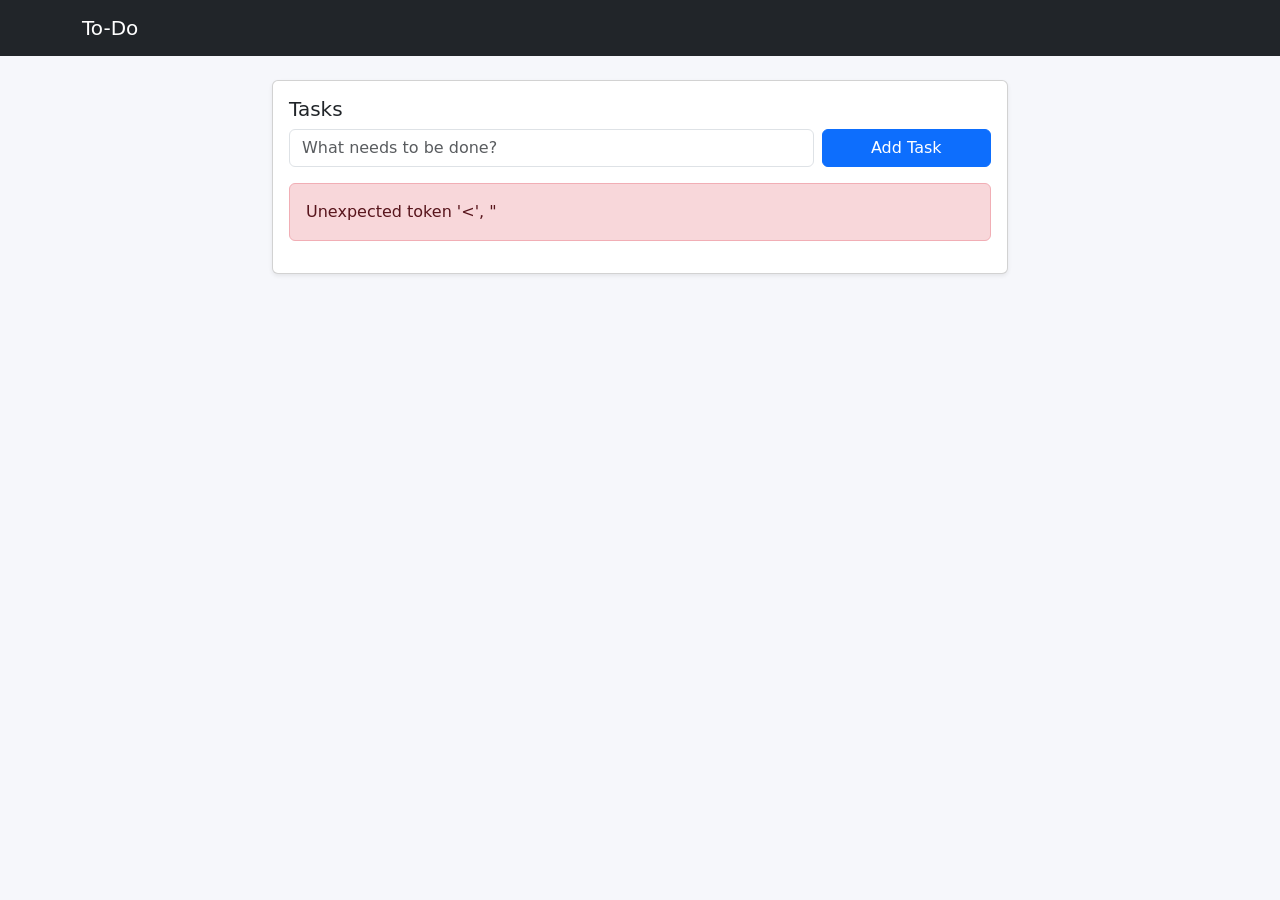
<file: todo-app/public/index.html>
<!DOCTYPE html>
<html lang="en">
<head>
  <meta charset="utf-8">
  <meta name="viewport" content="width=device-width, initial-scale=1">
  <title>To-Do List</title>
  <link href="https://cdn.jsdelivr.net/npm/bootstrap@5.3.3/dist/css/bootstrap.min.css" rel="stylesheet">
  <link href="assets/css/styles.css" rel="stylesheet">
</head>
<body>
  <nav class="navbar navbar-expand-lg navbar-dark bg-dark">
    <div class="container">
      <a class="navbar-brand" href="#">To-Do</a>
    </div>
  </nav>

  <main class="container py-4">
    <div class="row justify-content-center">
      <div class="col-12 col-md-10 col-lg-8">
        <div class="card shadow-sm">
          <div class="card-body">
            <h5 class="card-title">Tasks</h5>
            <form id="task-form" class="row g-2 align-items-center mb-3">
              <div class="col-sm-9">
                <label for="task-title" class="visually-hidden">Task</label>
                <input type="text" id="task-title" class="form-control" placeholder="What needs to be done?" required>
              </div>
              <div class="col-sm-3 d-grid">
                <button type="submit" class="btn btn-primary">Add Task</button>
              </div>
            </form>

            <div id="alerts" class="mb-2"></div>

            <ul id="task-list" class="list-group"></ul>
          </div>
        </div>
      </div>
    </div>
  </main>

  <script src="https://cdn.jsdelivr.net/npm/bootstrap@5.3.3/dist/js/bootstrap.bundle.min.js"></script>
  <script>
    window.API_BASE = "../api/tasks.php";
  </script>
  <script src="assets/js/app.js"></script>
</body>
</html>
</file>
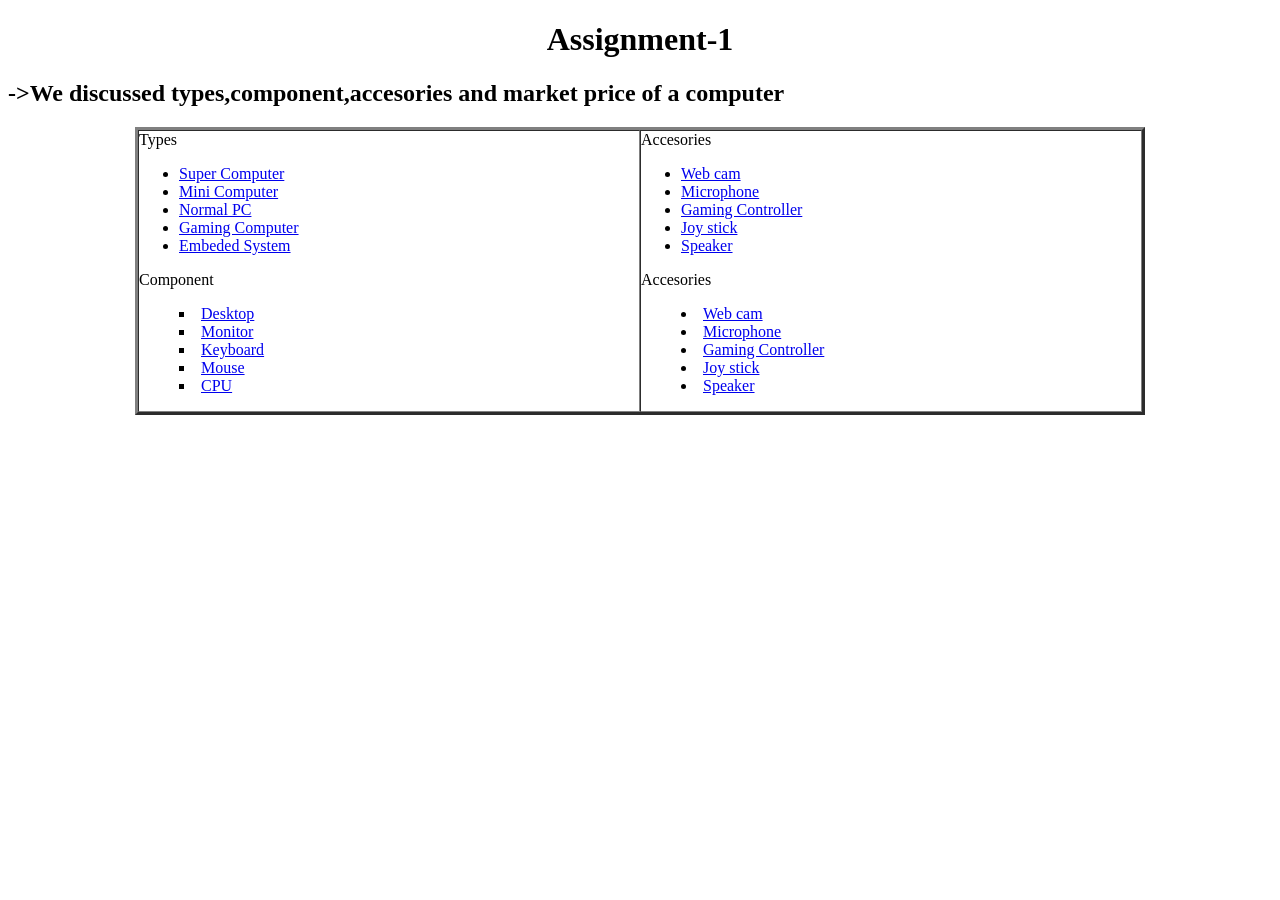
<file: assign1_sidebar.html>
<!DOCTYPE html>
<html lang="en">
<head>
    <meta charset="UTF-8">
    <meta name="viewport" content="width=device-width, initial-scale=1.0">
    <title>Document</title>
    <style>
        
        /* table{
            border-collapse: collapse;
            border:1px black solid;
        } */
        .a{
            list-style-position: outside;
        }
        .b{
            list-style-position: inside;
        }
        td{
            width: 500px;
        }
    </style>
</head>
<body>
  <center><h1 >Assignment-1</h1></center>
  <h2>->We discussed types,component,accesories and market price of a computer</h2>
    <center><table border="3" cellspacing="0" cellpadding="0">
        <tr>
            <td>
                <span>Types</span>
                <ul class="a">
                    <li class="a"><a href="#">Super Computer</a></li>
                    <li class="a"><a href="#">Mini Computer</a></li>
                    <li class="a"><a href="#">Normal PC</a></li>
                    <li class="a"><a href="#">Gaming Computer</a></li>
                    <li class="a"><a href="#">Embeded System</a></li>
                </ul>
                <span>Component</span>
                <ul class="b" style="list-style-type: square;">
                    <li class="b"><a href="#">Desktop</a></li>
                    <li class="b"><a href="#">Monitor</a></li>
                    <li class="b"><a href="#">Keyboard</a></li>
                    <li class="b"><a href="#">Mouse</a></li>
                    <li class="b"><a href="#">CPU</a></li>
                </ul>
            </td>
        
        
            <td>
                Accesories
                <ul class="a" >
                    <li class="a"><a href="#">Web cam</a></li>
                    <li class="a"><a href="#">Microphone</a></li>
                    <li class="a"><a href="#">Gaming Controller</a></li>
                    <li class="a"><a href="#">Joy stick</a></li>
                    <li class="a"><a href="#">Speaker</a></li>
                </ul>
                Accesories
                <ul class="b" >
                    <li class="b"><a href="#">Web cam</a></li>
                    <li class="b"><a href="#">Microphone</a></li>
                    <li class="b"><a href="#">Gaming Controller</a></li>
                    <li class="b"><a href="#">Joy stick</a></li>
                    <li class="b"><a href="#">Speaker</a></li>
                </ul>
            </td>
        </tr>

    </table>
</center>
</body>
</html>
</file>
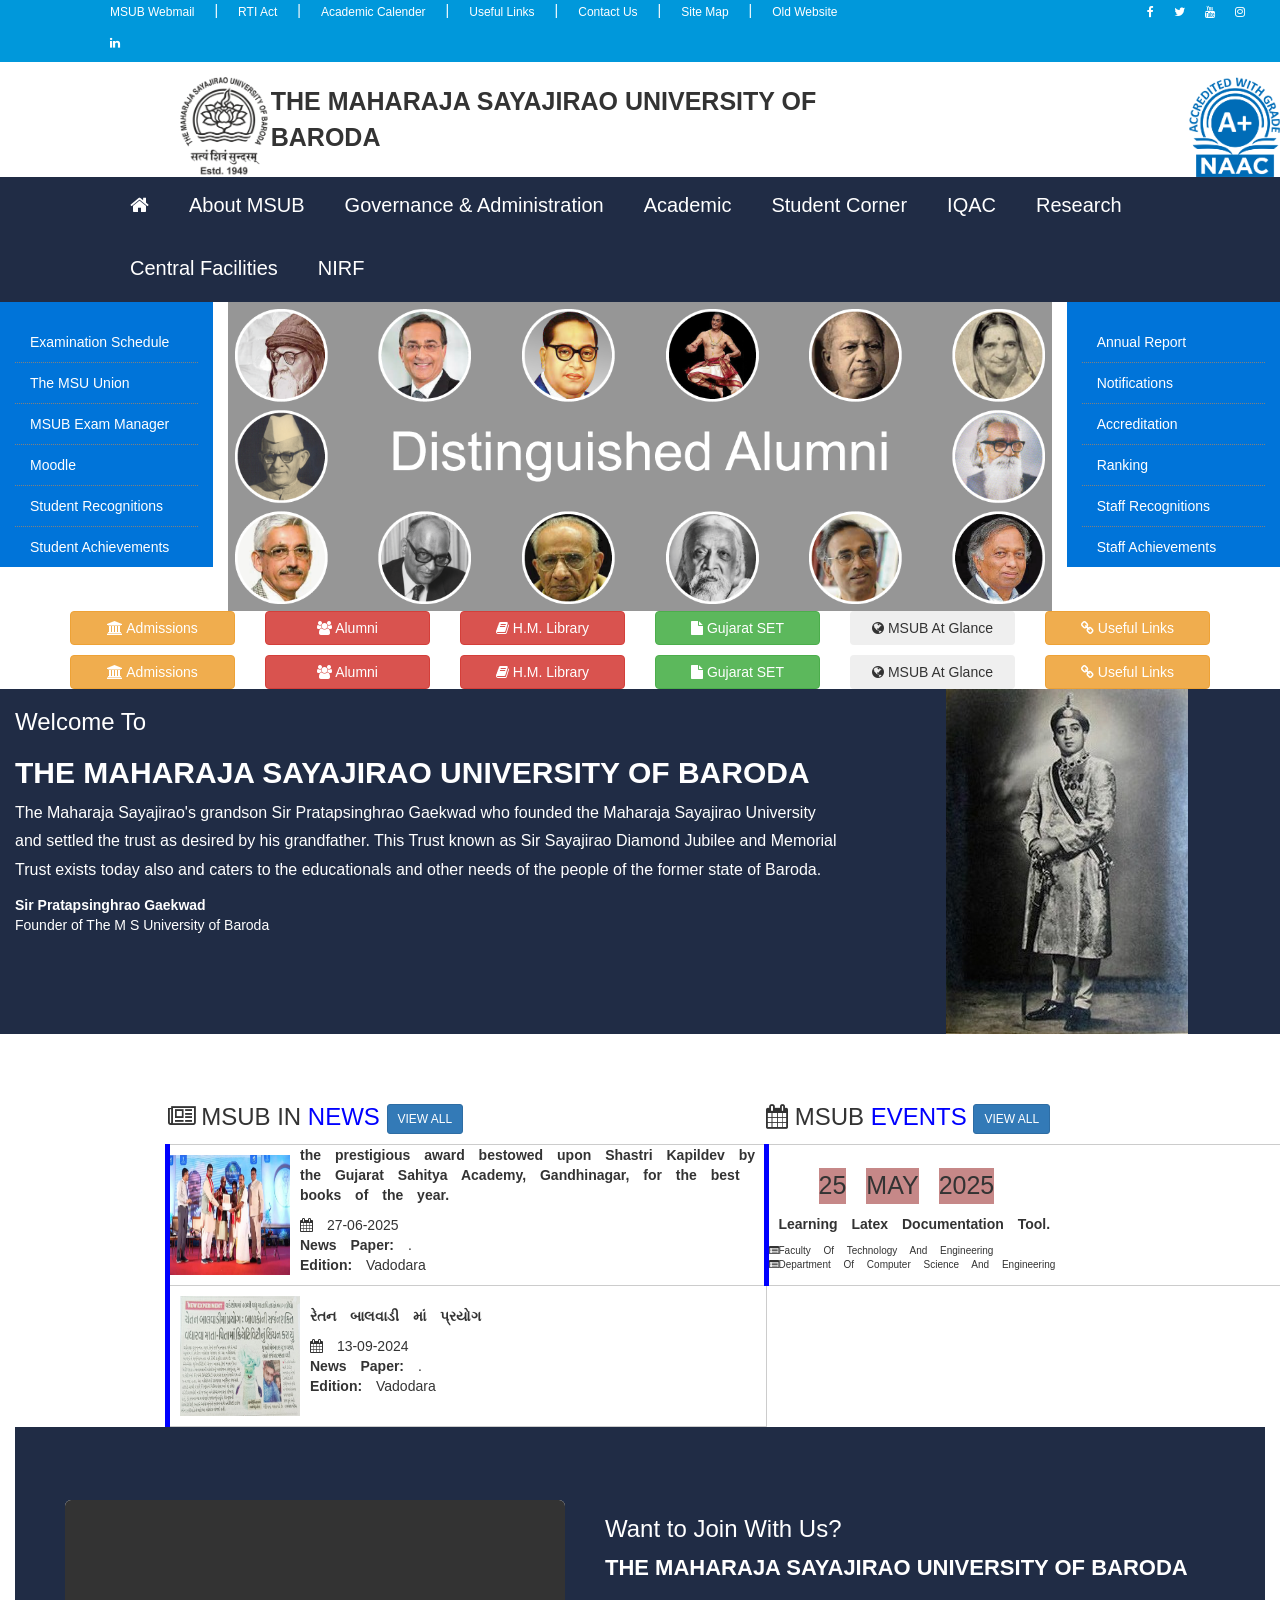
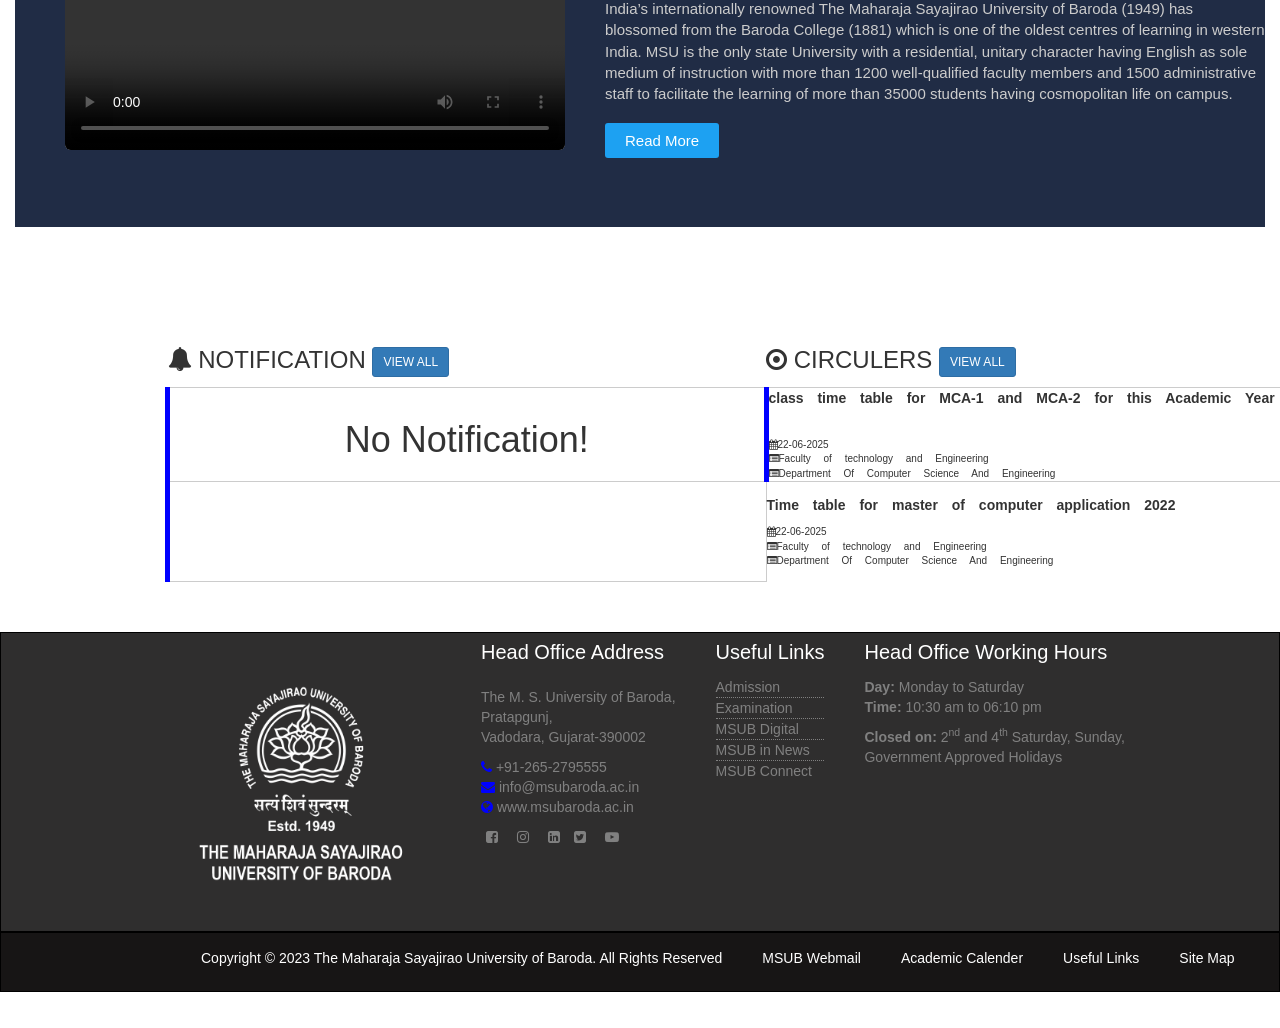
<file: HomeMSU.html>
<!DOCTYPE html>
<html lang="en">
<head>
    <meta charset="UTF-8">
    <meta name="viewport" content="width=device-width, initial-scale=1.0">
    <title>The Maharaja Sayajirao University Of Baroda</title>

    <style>
        
        .tab-1{
            margin-left: 100px;
            padding: 0;
            
            background-color:rgb(0,152,219);
        }
        .ul1{
            margin:0;
            padding: 0;
            list-style-type: none;
            
        }
        .ul2{
        
            margin:0;
            padding: 0;
            list-style-type: none;
            margin-left: 110px;    
            height: 40px;
        }
        .rb1{
          float: left;
          background-color: #c68888;
          margin: 10px;
          font-size:25px;
        }
        .ul2 li{
            float: left;
            margin:10px;
            margin-top: 0;
            
        }
        .ul2 li a{
            display: block;
            color: white;
            font-size: 20px;
            text-decoration: none;
            margin-top: 4px;
            padding: 10px 10px;
            width: 100%;
        }
        .ul2 li a:hover{
            
            background-color: #2a4889;
        }
        .ul1 li{
            float: left;
            margin:10px;
            margin-top: 0;
            
        }
        .ul1 li a{
            display: block;
            color: white;
            font-size: 12px;
            text-decoration: none;
            margin-top: 4px;
        }
        .i1{
            height: 100px;
        }
        .tbl-4{
            margin-top: 10px;
            margin-bottom: 10px;
        }
        .tbl-5{
            
            margin-left: 150px;
            margin-right: 150px;
            
        }
        
        
    </style>
    <link rel="stylesheet" href="https://maxcdn.bootstrapcdn.com/bootstrap/3.4.1/css/bootstrap.min.css"> 
<link rel="stylesheet" href="https://cdnjs.cloudflare.com/ajax/libs/font-awesome/6.7.2/css/all.min.css" integrity="sha512-Evv84Mr4kqVGRNSgIGL/F/aIDqQb7xQ2vcrdIwxfjThSH8CSR7PBEakCr51Ck+w+/U6swU2Im1vVX0SVk9ABhg==" crossorigin="anonymous" referrerpolicy="no-referrer" />
    <link rel="stylesheet" href="https://maxcdn.bootstrapcdn.com/font-awesome/4.7.0/css/font-awesome.min.css">
<script src="https://ajax.googleapis.com/ajax/libs/jquery/1.12.4/jquery.min.js"></script>
<script src="https://maxcdn.bootstrapcdn.com/bootstrap/3.4.1/js/bootstrap.min.js"></script>

</head>

<body>
    <div style="background-color: rgb(0, 152, 219);">
    <table class="tab-1">
        <tr>
            
            <td>
            <ul class="ul1">
                <li ><a href="https://accounts.google.com/signin/v2/identifier?hd=msubaroda.ac.in&amp;flowEntry=AddSession&amp;flowName=GlifWebSignIn">MSUB Webmail</a></li>
                <li style="color: white;">|</li>
                <li ><a  href="https://msubaroda.ac.in/Rti">RTI Act</a></li>
                <li style="color: white;">|</li>
                <li><a href="https://msubaroda.ac.in/Academic_Calendar">Academic Calender</a></li>
                <li style="color: white;">|</li>
                <li><a href="https://msubaroda.ac.in/Useful_Links">Useful Links</a></li>
                <li style="color: white;">|</li>
                <li><a href="https://msubaroda.ac.in/Contact_Us">Contact Us</a></li>
                <li style="color: white;">|</li>
                <li><a href="https://msubaroda.ac.in/Site_Map">Site Map</a></li>
                <li style="color: white;">|</li>
                <li><a href="https://msubaroda.ac.in/old/">Old Website</a></li>
                <li style="color: white; margin-left: 300px;"><a href="https://www.facebook.com/TheMSUBaroda/" target="_blank"><i class="fa fa-facebook text-white"></i></a></li>
                <li style="color: white;"><a href="https://twitter.com/Themsubaroda?s=09" target="_blank"><i class="fa fa-twitter text-white"></i></a></li>
                <li style="color: white;"><a href="https://youtube.com/c/TheMSUBaroda" target="_blank"><i class="fa fa-youtube  text-white"></i></a></li>
                <li style="color: white;"><a href="https://www.instagram.com/themsubaroda/" target="_blank"><i class="fa fa-instagram text-white"></i></a></li>
                <li style="color: white;"><a href="https://www.linkedin.com/school/the-maharaja-sayajirao-university-of-baroda/" target="_blank"><i class="fa fa-linkedin text-white"></i></a></li>
            </ul>
            </td>
        </tr>
        <tr>
            
        </tr>
    </table>
    </div>
    <table >
        <tr>
            <td>
                <img src="msulogo412.png" class="i1" style="margin-top: 15px; margin-left: 180px;">
            </td>
            <td>
                <span style="font-size:25px; "><b>THE MAHARAJA SAYAJIRAO UNIVERSITY OF BARODA</b></span><br>
            </td>
            <td>
                <img src="NAAC.png" class="i1" style="margin-top: 15px; margin-left: 300px;">
            </td>
        </tr>
    </table>
    <div style="background-color: #202c45;">
    <table>
        <tr>
            <td>
                <ul class="ul2">
                    <li><a href="HomeMSU.html"><i class="fa fa-home"></i></a></li>
                    <li><a href="#">About MSUB</a></li>
                    <li><a href="#">Governance & Administration</a></li>
                    <li><a href="#">Academic</a></li>
                    <li><a href="#">Student Corner</a></li>
                    <li><a href="#">IQAC</a></li>
                    <li><a href="#">Research</a></li>
                    <li><a href="#">Central Facilities</a></li>
                    <li><a href="#">NIRF</a></li>
                </ul>
            </td>
        </tr>
    </table>
    </div>
    <div class="container-fluid">
  <div class="row">
    <!-- Left Sidebar -->
    <div class="col-md-2" style="background-color: #0074d9; color: white; height: 100%;">
      <ul class="nav flex-column" style="margin-top: 20px;">
        <li><a href="#" style="color:white;">Examination Schedule</a></li>
        <li style="border-bottom: 1px dotted gray;"></li>
        <li><a href="#" style="color:white;">The MSU Union</a></li>
        <li style="border-bottom: 1px dotted gray;"></li>
        <li><a href="#" style="color:white;">MSUB Exam Manager</a></li>
        <li style="border-bottom: 1px dotted gray;"></li>
        <li><a href="#" style="color:white;">Moodle</a></li>
        <li style="border-bottom: 1px dotted gray;"></li>
        <li><a href="#" style="color:white;">Student Recognitions</a></li>
        <li style="border-bottom: 1px dotted gray;"></li>
        <li><a href="#" style="color:white;">Student Achievements</a></li>

      </ul>
    </div>

   
    <div class="col-md-8" style="margin-left: 0; margin-right: 0;">
     
       <div id="mainCarousel" class="carousel slide" data-ride="carousel" style="max-width: 100%;">
  <div class="carousel-inner">
    <div class="item active">
      <img src="Alumani.png" alt="MSU Baroda" class="img-responsive" style="width:100%;">
    </div>
    <div class="item">
      <img src="Techobar.jpg" alt="MSU Baroda" class="img-responsive" style="width:100%;">
    </div>
  </div>
</div>

    </div>

    <!-- Right Sidebar -->
    <div class="col-md-2" style="background-color: #0074d9; color: white; height: 100%;">
      <ul class="nav flex-column" style="margin-top: 20px;">
        <li><a href="#" style="color:white;">Annual Report</a></li>
        <li style="border-bottom: 1px dotted gray;"></li>
        <li><a href="#" style="color:white;">Notifications</a></li>
        <li style="border-bottom: 1px dotted gray;"></li>
        <li><a href="#" style="color:white;">Accreditation</a></li>
        <li style="border-bottom: 1px dotted gray;"></li>
        <li><a href="#" style="color:white;">Ranking</a></li>
        <li style="border-bottom: 1px dotted gray;"></li>
        <li><a href="#" style="color:white;">Staff Recognitions</a></li>
        <li style="border-bottom: 1px dotted gray;"></li>
        <li><a href="#" style="color:white;">Staff Achievements</a></li>
      </ul>
    </div>
    <div class="container text-center" >
  <div class="row" style="margin-top: 20px;">
    <div class="col-sm-2"><button class="btn btn-warning btn-block"><i class="fa fa-university"></i> Admissions</button></div>
    <div class="col-sm-2"><button class="btn btn-danger btn-block"><i class="fa fa-users"></i> Alumni</button></div>
    <div class="col-sm-2"><button class="btn btn-danger btn-block"><i class="fa fa-book"></i> H.M. Library</button></div>
    <div class="col-sm-2"><button class="btn btn-success btn-block"><i class="fa fa-file"></i> Gujarat SET</button></div>
    <div class="col-sm-2"><button class="btn btn-secondary btn-block"><i class="fa fa-globe"></i> MSUB At Glance</button></div>
    <div class="col-sm-2"><button class="btn btn-warning btn-block"><i class="fa fa-link"></i> Useful Links</button></div>
  </div>
  <div class="row" style="margin-top: 10px;">
    <div class="col-sm-2"><button class="btn btn-warning btn-block"><i class="fa fa-university"></i> Admissions</button></div>
    <div class="col-sm-2"><button class="btn btn-danger btn-block"><i class="fa fa-users"></i> Alumni</button></div>
    <div class="col-sm-2"><button class="btn btn-danger btn-block"><i class="fa fa-book"></i> H.M. Library</button></div>
    <div class="col-sm-2"><button class="btn btn-success btn-block"><i class="fa fa-file"></i> Gujarat SET</button></div>
    <div class="col-sm-2"><button class="btn btn-secondary btn-block"><i class="fa fa-globe"></i> MSUB At Glance</button></div>
    <div class="col-sm-2"><button class="btn btn-warning btn-block"><i class="fa fa-link"></i> Useful Links</button></div>
  </div>
</div>

  </div>
  <div class="row" style="background-color: #202c45; color: white;">
    <div class="col-md-8" >
      <h3>Welcome To</h3>
      <h2 style="font-weight: bold;">THE MAHARAJA SAYAJIRAO UNIVERSITY OF BARODA</h2>
      <p style="font-size: 16px; line-height: 1.8;">
        The Maharaja Sayajirao's grandson Sir Pratapsinghrao Gaekwad who founded the Maharaja Sayajirao University 
        and settled the trust as desired by his grandfather. This Trust known as Sir Sayajirao Diamond Jubilee and 
        Memorial Trust exists today also and caters to the educationals and other needs of the people of the former 
        state of Baroda.
      </p>
      <p><strong>Sir Pratapsinghrao Gaekwad</strong><br>
      Founder of The M S University of Baroda</p>
    </div>
    <div class="col-md-4 text-center" style="margin-top: 0;">
      <img src="Sayajirao.jpg" alt="Founder" class="img-responsive" style="max-height: 400px; margin: 0 auto;" />
    </div>
  </div>
  <table  style="margin-top: 50px; margin-left: 150px; width: 1200px;  " >
  <tr>
    
    <td style="width: 50%; ">
            <h3>
              <i class="fa fa-newspaper"></i> MSUB IN <span style="color: blue;">NEWS</span>
              <button class="btn btn-primary btn-sm ">VIEW ALL</button>
            </h3>
           
          </td>
          <td style="width: 50%;">
            <h3>
              <i class="fa fa-calendar"></i> MSUB <span style="color: blue;">EVENTS</span>
              <button class="btn btn-primary btn-sm ">VIEW ALL</button>
            </h3>
          </td>

      </tr>
      <tr>
          <td style="border: 1px solid #ccc; border-left: 5px solid blue; border-spacing: 10px;">
            <table >
              <tr>
                <td>
                  <img src="award.jpeg" height="120px" width="120px" style="margin-right: 10px;">
                </td>
                <td style="word-spacing: 10px;">
                  <p><strong>the prestigious award bestowed upon Shastri Kapildev by the Gujarat Sahitya Academy, Gandhinagar, for the best books of the year.</strong></p>
                  <p><i class="fa fa-calendar"></i> 27-06-2025<br>
                  <strong>News Paper:</strong> .<br>
                  <strong>Edition:</strong> Vadodara</p>
                </td>
              </tr>
            </table>
          </td>
          <td style="border: 1px solid #ccc; border-left: 5px solid blue; ">
            <table >
              <tr>
                
                <td style="word-spacing: 10px;">
                  <ul style="list-style-type: none; margin-bottom: 10px;">
                    <li class="rb1">25</li>
                    <li class="rb1">MAY</li>
                    <li class="rb1">2025</li>
                  </ul>
                  <br>
                  <p style="margin-left: 10px;"><strong>Learning Latex Documentation Tool.</strong></p>
                  
                  <ul style="list-style-type: none; margin: 0px; padding: 0px; ">
                    <li style="font-size: 10px; "><i class="fa fa-list-alt mr-5"></i>Faculty Of Technology And Engineering</li>
                    <li style="font-size: 10px;"><i class="fa fa-list-alt mr-5"></i>Department Of Computer Science And Engineering</li>

                  </ul>
                </td>
              </tr>
            </table>
          </td>
        </tr>


        
        <tr>
          <td style="border: 1px solid #ccc; padding: 10px; margin-top: 10px;border-left: 5px solid blue; border-spacing: 10px;">
            <table>
              <tr>
                <td>
                  <img src="award2.jpg" height="120px" width="120px" style="margin-right: 10px;">
                </td>
                <td style="word-spacing: 10px;">
                  <p><strong>રેતન બાલવાડી માં પ્રયોગ</strong></p>
                  <p><i class="fa fa-calendar"></i> 13-09-2024<br>
                  <strong>News Paper:</strong> .<br>
                  <strong>Edition:</strong> Vadodara</p>
                </td>
              </tr>
            </table>
          </td>
        </tr>
      </table>
<div style="width: 100%; height: 400px; background-color: #202c45; margin: 0; padding: 0; display: flex; align-items: center;">
    <div style="flex: 0 0 520px; padding-left: 50px;">
        <video width="500px" height="250px" controls style="background: #fff; border-radius: 6px;">
            <source src="https://msubaroda.ac.in/asset/images/VID-20200430-WA0000.mp4" type="video/mp4">
            Your browser does not support the video tag.
        </video>
    </div>
    <div style="flex: 1; color: white; padding-left: 40px;">
        <h3 style="color: #fff; margin-bottom: 10px;">Want to Join With Us?</h3>
        <div style="font-size: 22px; font-weight: bold; margin-bottom: 14px; color: #fff;">
            THE MAHARAJA SAYAJIRAO UNIVERSITY OF BARODA
        </div>
        <div style="font-size: 15px; margin-bottom: 18px; color: #ccc;">
            India’s internationally renowned The Maharaja Sayajirao University of Baroda (1949) has blossomed from the Baroda College (1881) which is one of the oldest centres of learning in western India. MSU is the only state University with a residential, unitary character having English as sole medium of instruction with more than 1200 well-qualified faculty members and 1500 administrative staff to facilitate the learning of more than 35000 students having cosmopolitan life on campus.
        </div>
        <button style="background-color: #1da1f2; color: white; border: none; padding: 7px 20px; border-radius: 3px; font-size: 15px; cursor: pointer;">
            Read More
        </button>
    </div>
</div>

<table  style="margin-top: 100px; margin-left: 150px; width: 1200px;  " >
  <tr>
    
    <td style="width: 50%; ">
            <h3>
              <i class="fa fa-bell text-gray-darkgray mr-10 "></i> NOTIFICATION
              <button class="btn btn-primary btn-sm ">VIEW ALL</button>
            </h3>
           
          </td>
          <td style="width: 50%;">
            <h3>
              <i class="fa fa-dot-circle-o text-gray-darkgray mr-10 "></i> CIRCULERS
              <button class="btn btn-primary btn-sm ">VIEW ALL</button>
            </h3>
          </td>

      </tr>
      <tr>
          <td style="border: 1px solid #ccc; border-left: 5px solid blue; border-spacing: 10px;">
            <center><h1>No Notification!</h1></center>
          </td>
          <td style="border: 1px solid #ccc; border-left: 5px solid blue; ">
            <table >
              <tr>
                
                <td style="word-spacing: 10px;">
                  <p><strong>class time table for MCA-1 and MCA-2 for this Academic Year 2025...</strong></p>
                  <br>
                  <ul style="list-style-type: none; margin: 0px; padding: 0px; list-style-position: outside; font-size: 10px;">
                    <li style="font-size: 10px; "><i class="fa fa-calendar mr-5"></i>22-06-2025</li>
                    <li style="font-size: 10px;"><i class="fa fa-list-alt mr-5"></i>Faculty of technology and Engineering</li>
                    <li style="font-size: 10px;"><i class="fa fa-list-alt mr-5"></i>Department Of Computer Science And Engineering</li>

                  </ul>
                </td>
              </tr>
            </table>
          </td>
        </tr>


        
        <tr>
          <td style="border: 1px solid #ccc; padding: 10px; margin-top: 10px;border-left: 5px solid blue; border-spacing: 10px; height: 100px; width: 100px;">
            <table>
              <tr>
                <td>

                </td>
              </tr>
            </table>
          </td>
          <td>
            <table>
              <tr>
                
                <td style="word-spacing: 10px;">
                  <p><strong>Time table for master of computer application 2022</strong></p>
                  <ul style="list-style-type: none; margin: 0px; padding: 0px; ">
                    <li style="font-size: 10px; "><i class="fa fa-calendar mr-5"></i>22-06-2025</li>
                    <li style="font-size: 10px;"><i class="fa fa-list-alt mr-5"></i>Faculty of technology and Engineering</li>
                    <li style="font-size: 10px;"><i class="fa fa-list-alt mr-5"></i>Department Of Computer Science And Engineering</li>

                  </ul>
                </td>
              </tr>
            </table>
          </td>
        </tr>
      </table>

</div>

    <div style="background-color: rgb(47, 46, 46); height: 300px; width: 100%; border: 1px solid black; margin-top: 50px;">
      <table style="margin-left: 160px; margin-right: 100px; margin-top:5px; color: white; padding: 40px 0px; ">
        <tr>
          <td style="height: 100%; vertical-align: top;">
            <img style="height: 250px; width: 280px; margin-top: 20px;" src="msu1.png" >
          </td>
          <td style="vertical-align: top;">
       <ul style="list-style-type: none; ">
      <li style="font-size: 20px; margin-bottom: 10px; margin-top: 0; display: inline-block;">Head Office Address</li>
      <li style="margin-top: 10px; color: #808080;">The M. S. University of Baroda,</li>
      <li style="color: #808080;">Pratapgunj,</li>
      <li style="color: #808080;">Vadodara, Gujarat-390002</li>
      <li style="margin-top: 10px; color: #808080;"><i class="fa fa-phone" style="color: blue;"></i> +91-265-2795555</li>
      <li style="color: #808080;"><i class="fa fa-envelope " style="color: blue;"></i> info@msubaroda.ac.in</li>
      <li style="color: #808080;"><i class="fa fa-globe" style="color: blue;"></i> www.msubaroda.ac.in</li>
      <li style="margin-top: 10px; ">
        <i class="fa fa-facebook-square" style="margin-right: 10px; color: #808080;margin-left: 5px;"></i>
        <i class="fa fa-instagram" style="margin-right: 10px; color: #808080;margin-left: 5px;"></i>
        <i class="fa fa-linkedin-square" style="margin-right: 10px; color: #808080; margin-left: 5px; margin-left: 5px;"></i>
        <i class="fa fa-twitter-square" style="margin-right: 10px; color: #808080;"></i>
        <i class="fa fa-youtube-play" style="color: #808080; margin-left: 5px;"></i>
      </li>
    </ul>
</td>
   <td style="vertical-align: top;">
        <ul style="list-style-type: none;">
          <li style="font-size: 20px; margin-bottom: 10px; margin-top: 0;">Useful Links</li>
          <li style="color: #808080;">Admission</li>
          <li style="border-bottom: 1px dotted gray;"></li>
          <li style="color: #808080;">Examination</li>
          <li style="border-bottom: 1px dotted gray;"></li>
          <li style="color: #808080;">MSUB Digital</li>
          <li style="border-bottom: 1px dotted gray;"></li>
          <li style="color: #808080;">MSUB in News</li>
          <li style="border-bottom: 1px dotted gray;"></li>
          <li style="color: #808080;">MSUB Connect</li>
        </ul>
      </td>
<td style="vertical-align: top;">
    <ul style="list-style-type: none; ">
      <li style="font-size: 20px; margin-bottom: 10px; margin-top: 0;">Head Office Working Hours</li>
      <li style="color: #808080;"><strong>Day:</strong> Monday to Saturday</li>
      <li style="color: #808080;"><strong>Time:</strong> 10:30 am to 06:10 pm</li>
      <li style="margin-top: 10px; color: #808080;"><strong>Closed on:</strong> 2<sup>nd</sup> and 4<sup>th</sup> Saturday, Sunday, <br>Government Approved Holidays</li>
    </ul>

</td>


        </tr>
      </table>
    </div>
    <div style="background-color: rgb(23, 21, 21); height: 60px; width: 100%; border: 1px solid black; margin-top: 0px;">
      <ul style="list-style-type: none; margin-top: 15px; margin-left: 140px;">
        <li style="float: left; margin: 20px;margin-top: 0px;"><a href="" style="text-decoration: none; color: white;">Copyright © 2023 The Maharaja Sayajirao University of Baroda. All Rights Reserved</a></li>
        <li style="float: left;margin: 20px; margin-top: 0px;"><a href="" style="text-decoration: none; color: white;">MSUB Webmail</a></li>
        <li style="float: left;margin: 20px;margin-top: 0px;"><a href="" style="text-decoration: none; color: white;">Academic Calender</a></li>
        <li style="float: left;margin: 20px;margin-top: 0px;"><a href="" style="text-decoration: none; color: white;">Useful Links</a></li>
        <li style="float: left;margin: 20px;margin-top: 0px;"><a href="" style="text-decoration: none; color: white;">Site Map</a></li>
        <li style="float: left;margin: 20px;margin-top: 0px;"><a href="" style="text-decoration: none; color: white;">Contact Us</a></li>
      </ul>
    </div>

    <script src="https://ajax.googleapis.com/ajax/libs/jquery/1.12.4/jquery.min.js"></script>
<script src="https://maxcdn.bootstrapcdn.com/bootstrap/3.4.1/js/bootstrap.min.js"></script>

</body>
</html>
</file>
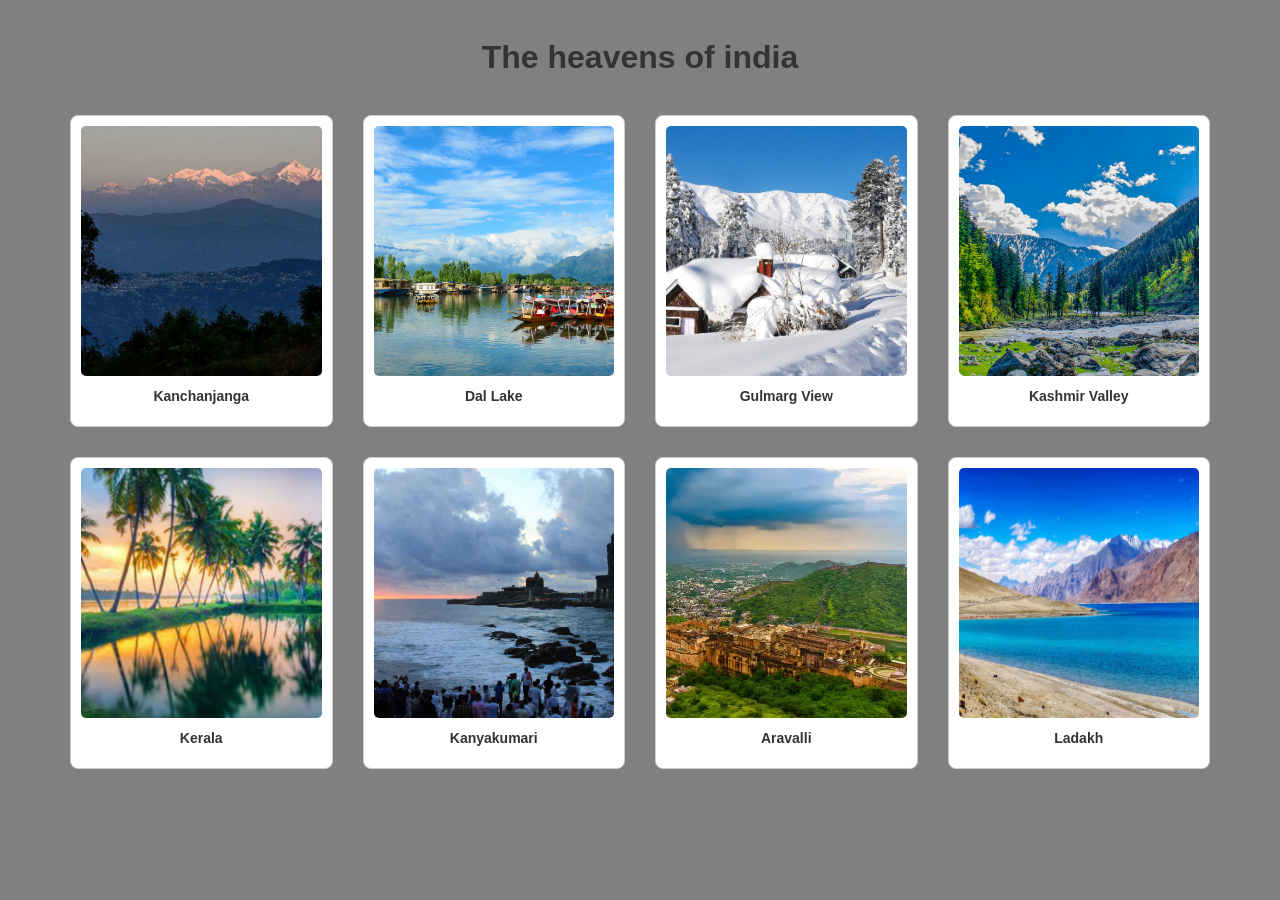
<file: lab3_1.html>
<!DOCTYPE html>
<html lang="en">
<head>
  <meta charset="UTF-8" />
  <meta name="viewport" content="width=device-width, initial-scale=1.0"/>
  <title>Art & Gallery</title>
  <link rel="stylesheet" href="https://maxcdn.bootstrapcdn.com/bootstrap/3.4.1/css/bootstrap.min.css"/>
  <script src="https://ajax.googleapis.com/ajax/libs/jquery/1.12.4/jquery.min.js"></script>
  <script src="https://maxcdn.bootstrapcdn.com/bootstrap/3.4.1/js/bootstrap.min.js"></script>
  <style>
    .gallery-title {
      text-align: center;
      margin-top: 40px;
      margin-bottom: 40px;
      font-size: 32px;
      font-weight: bold;
    }
    .gallery-box {
      border: 1px solid #ccc;
      border-radius: 8px;
      margin-bottom: 30px;
      padding: 10px;
      background-color: white;
      transition: transform 0.3s;
      height: 100%;
    }
    .gallery-box:hover {
      transform: scale(1.02);
      box-shadow: 0 0 10px rgba(0,0,0,0.2);
    }
    .gallery-img {
      width: 100%;
      height: 250px;
      object-fit: cover;
      border-radius: 5px;
    }
    .gallery-caption {
      text-align: center;
      margin-top: 10px;
      font-weight: bold;
    }
  </style>
</head>
<body style="background-color: gray;">
  <div class="container" style="background-color: gray;">
    <h1 class="gallery-title">The heavens of india</h1>
    <div class="row">
      <div class="col-sm-6 col-md-4 col-lg-3">
        <div class="gallery-box">
          <img src="kanchan.jpeg" alt="Art 1" class="gallery-img">
          <p class="gallery-caption">Kanchanjanga</p>
        </div>
      </div>
      <div class="col-sm-6 col-md-4 col-lg-3">
        <div class="gallery-box">
          <img src="dal.jpg" alt="Art 2" class="gallery-img">
          <p class="gallery-caption">Dal Lake</p>
        </div>
      </div>
      <div class="col-sm-6 col-md-4 col-lg-3">
        <div class="gallery-box">
          <img src="gulmarg.jpg" alt="Art 3" class="gallery-img">
          <p class="gallery-caption">Gulmarg View</p>
        </div>
      </div>
      <div class="col-sm-6 col-md-4 col-lg-3">
        <div class="gallery-box">
          <img src="vallyu.jpeg" alt="Art 4" class="gallery-img">
          <p class="gallery-caption">Kashmir Valley</p>
        </div>
      </div>
    </div>
    <div class="row">
      <div class="col-sm-6 col-md-4 col-lg-3">
        <div class="gallery-box">
          <img src="kerala.jpg" alt="Art 1" class="gallery-img">
          <p class="gallery-caption">Kerala</p>
        </div>
      </div>
      <div class="col-sm-6 col-md-4 col-lg-3">
        <div class="gallery-box">
          <img src="kanyakumari.jpg" alt="Art 2" class="gallery-img">
          <p class="gallery-caption">Kanyakumari</p>
        </div>
      </div>
      <div class="col-sm-6 col-md-4 col-lg-3">
        <div class="gallery-box">
          <img src="arvalli.avif" alt="Art 3" class="gallery-img">
          <p class="gallery-caption">Aravalli</p>
        </div>
      </div>
      <div class="col-sm-6 col-md-4 col-lg-3">
        <div class="gallery-box">
          <img src="ladak.jpg" alt="Art 4" class="gallery-img">
          <p class="gallery-caption">Ladakh</p>
        </div>
      </div>
    </div>
  </div>
</body>
</html>
</file>
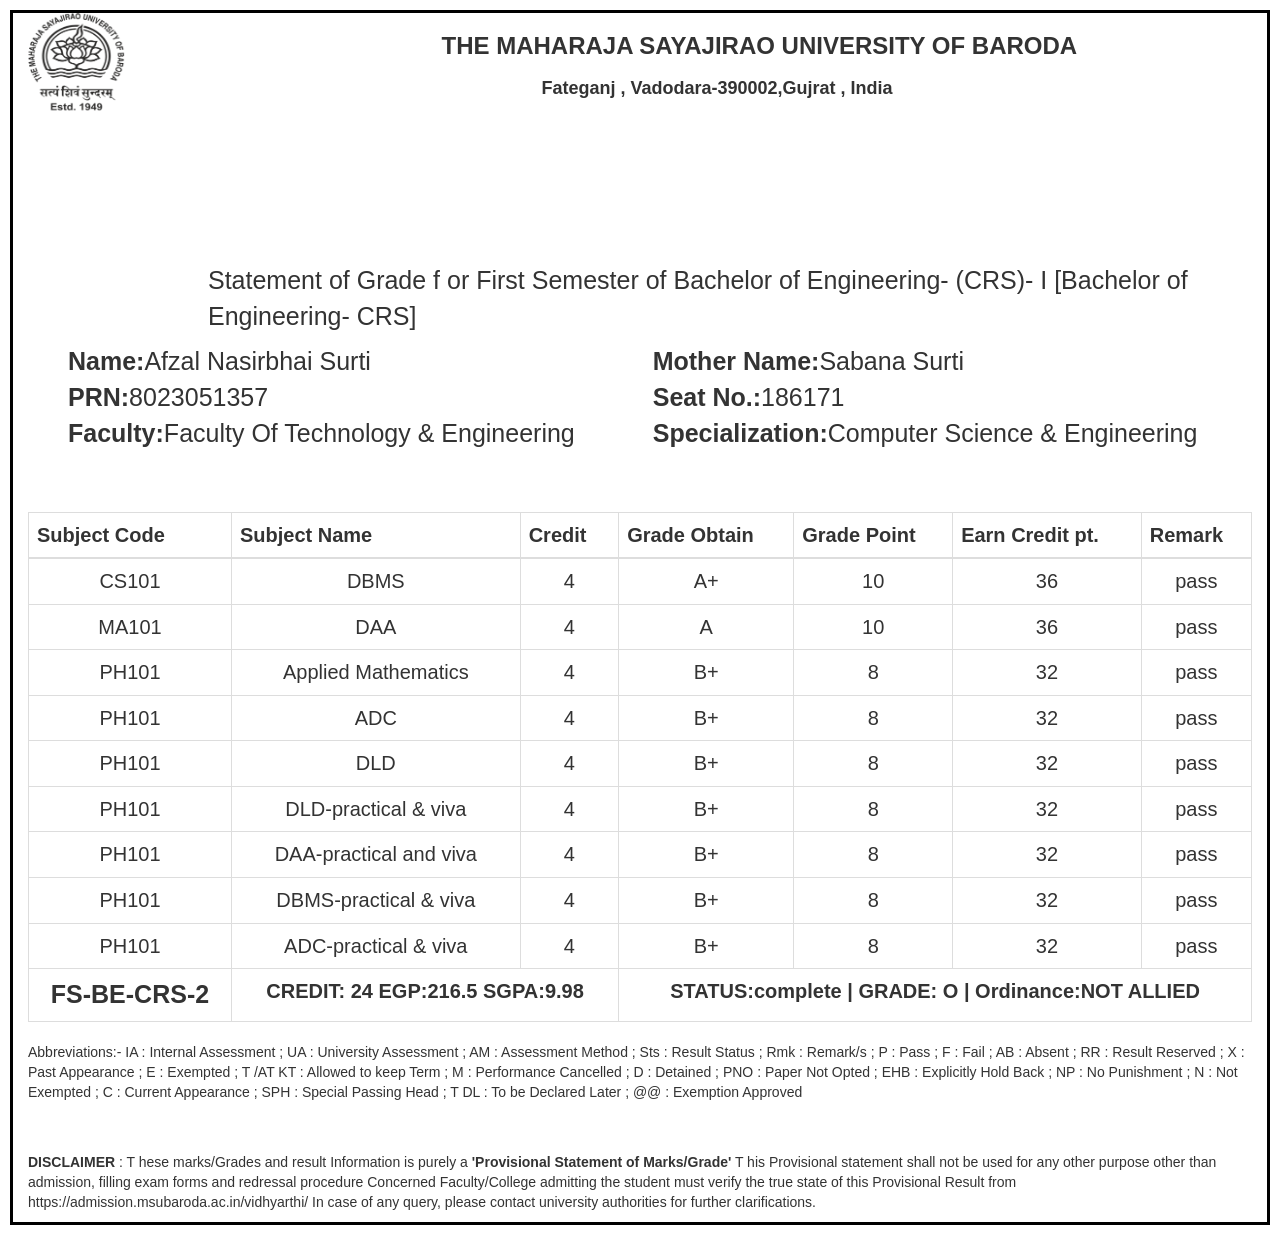
<file: lab3_2.html>
<!DOCTYPE html>
<html lang="en">
<head>
    <meta charset="UTF-8">
    <meta name="viewport" content="width=device-width, initial-scale=1.0">
    <title>Document</title>
    <link rel="stylesheet" href="https://maxcdn.bootstrapcdn.com/bootstrap/3.4.1/css/bootstrap.min.css"/>
  <script src="https://ajax.googleapis.com/ajax/libs/jquery/1.12.4/jquery.min.js"></script>
  <script src="https://maxcdn.bootstrapcdn.com/bootstrap/3.4.1/js/bootstrap.min.js"></script>
  
</head>
<body>
    <div class="container-fluid" style="border: 3px solid black; margin: 10px;">
        <div class="row">
            <div class="col-lg-3">
                <div class="img-responsive">
                    <img src="MSULOGO.png" height="100px" width="100px">
                </div>
            </div>
            <div class="col-lg-9">
                <h3 style="display: inline-block; font-weight: bold; margin-left: 100px;">THE MAHARAJA SAYAJIRAO UNIVERSITY OF BARODA</h3>
                <h4 style="font-weight: bold; margin-left: 200px;">Fateganj , Vadodara-390002,Gujrat , India</h4>
            </div>
        </div>
        <div class="row">
            <div class="col-lg-12">
                <div style="margin-top: 150px;">
                    <p style="margin-left: 180px; font-size: 25px;">Statement of Grade f or First Semester of Bachelor of Engineering- (CRS)- I [Bachelor of Engineering- CRS]</p>
                </div>
            </div>
        </div>
        <table>
            <tr style="margin: 200px;">
                <td style="width: 50%; ">
                    <ul style="list-style-type: none; font-size: 25px;">
                        <li><strong>Name:</strong>Afzal Nasirbhai Surti</li>
                        <li><strong>PRN:</strong>8023051357</li>
                        <li><strong>Faculty:</strong>Faculty Of Technology & Engineering</li>
                    </ul>
                </td>
                <td style="width: 50%;">
                    <ul style="list-style-type: none; font-size: 25px;">
                        <li><strong>Mother Name:</strong>Sabana Surti</li>
                        <li><strong>Seat No.:</strong>186171</li>
                        <li><strong>Specialization:</strong>Computer Science & Engineering</li>
                    </ul>
                </td>

            </tr>
        </table>
        <table class="table table-bordered" style="margin-top: 50px; font-size: 20px; text-align: center;">
            <thead>
                <tr>
                    <th>Subject Code</th>
                    <th>Subject Name</th>
                    <th>Credit</th>
                    <th>Grade Obtain</th>
                    <th>Grade Point</th>
                    <th>Earn Credit pt.</th>
                    <th>Remark</th>
                </tr>
            </thead>
            <tbody>
                <tr>
                    <td>CS101</td>
                    <td>DBMS</td>
                    <td>4</td>
                    <td>A+</td>
                    <td>10</td>
                    <td>36</td>
                    <td>pass</td>
                </tr>
                <tr>
                    <td>MA101</td>
                    <td>DAA</td>
                    <td>4</td>
                    <td>A</td>
                    <td>10</td>
                    <td>36</td>
                    <td>pass</td>
                </tr>
                <tr>
                    <td>PH101</td>
                    <td>Applied Mathematics</td>
                    <td>4</td>
                    <td>B+</td>
                    <td>8</td>
                    <td>32</td>
                    <td>pass</td>
                </tr>
                <tr>
                    <td>PH101</td>
                    <td>ADC</td>
                    <td>4</td>
                    <td>B+</td>
                    <td>8</td>
                    <td>32</td>
                    <td>pass</td>
                </tr>
                <tr>
                    <td>PH101</td>
                    <td>DLD</td>
                    <td>4</td>
                    <td>B+</td>
                    <td>8</td>
                    <td>32</td>
                    <td>pass</td>
                </tr>
                <tr>
                    <td>PH101</td>
                    <td>DLD-practical & viva</td>
                    <td>4</td>
                    <td>B+</td>
                    <td>8</td>
                    <td>32</td>
                    <td>pass</td>
                </tr>
                <tr>
                    <td>PH101</td>
                    <td>DAA-practical and viva</td>
                    <td>4</td>
                    <td>B+</td>
                    <td>8</td>
                    <td>32</td>
                    <td>pass</td>
                </tr> 
                <tr>
                    <td>PH101</td>
                    <td>DBMS-practical & viva</td>
                    <td>4</td>
                    <td>B+</td>
                    <td>8</td>
                    <td>32</td>
                    <td>pass</td>
                </tr> 
                <tr>
                    <td>PH101</td>
                    <td>ADC-practical & viva</td>
                    <td>4</td>
                    <td>B+</td>
                    <td>8</td>
                    <td>32</td>
                    <td>pass</td>
                </tr>    
                <tr>
                    <td style="font-size: 25px; font-weight: bold;">FS-BE-CRS-2</td>
                    <td colspan="2" style="font-weight: bold;">CREDIT: 24  EGP:216.5 SGPA:9.98</td>
                    <td colspan="4" style="font-weight: bold;">STATUS:complete | GRADE: O | Ordinance:NOT ALLIED</td>
                </tr>
            </tbody>
        </table>
        <p>Abbreviations:- IA : Internal Assessment ; UA : University Assessment ; AM : Assessment Method ; Sts : Result
Status ; Rmk : Remark/s ; P : Pass ; F : Fail ; AB : Absent ; RR : Result Reserved ; X : Past Appearance ; E :
Exempted ; T /AT KT : Allowed to keep Term ; M : Performance Cancelled ; D : Detained ; PNO : Paper Not Opted ;
EHB : Explicitly Hold Back ; NP : No Punishment ; N : Not Exempted ; C : Current Appearance ; SPH : Special
Passing Head ; T DL : To be Declared Later ; @@ : Exemption Approved</p>
            <p style="margin-top: 50px;"><strong>DISCLAIMER</strong> : T hese marks/Grades and result Information is purely a <strong>'Provisional Statement of
Marks/Grade'</strong>
T his Provisional statement shall not be used for any other purpose other than admission, filling exam forms
and redressal procedure
Concerned Faculty/College admitting the student must verify the true state of this Provisional Result from
https://admission.msubaroda.ac.in/vidhyarthi/
In case of any query, please contact university authorities for further clarifications.</p>
</div>
</body>
</html>
</file>
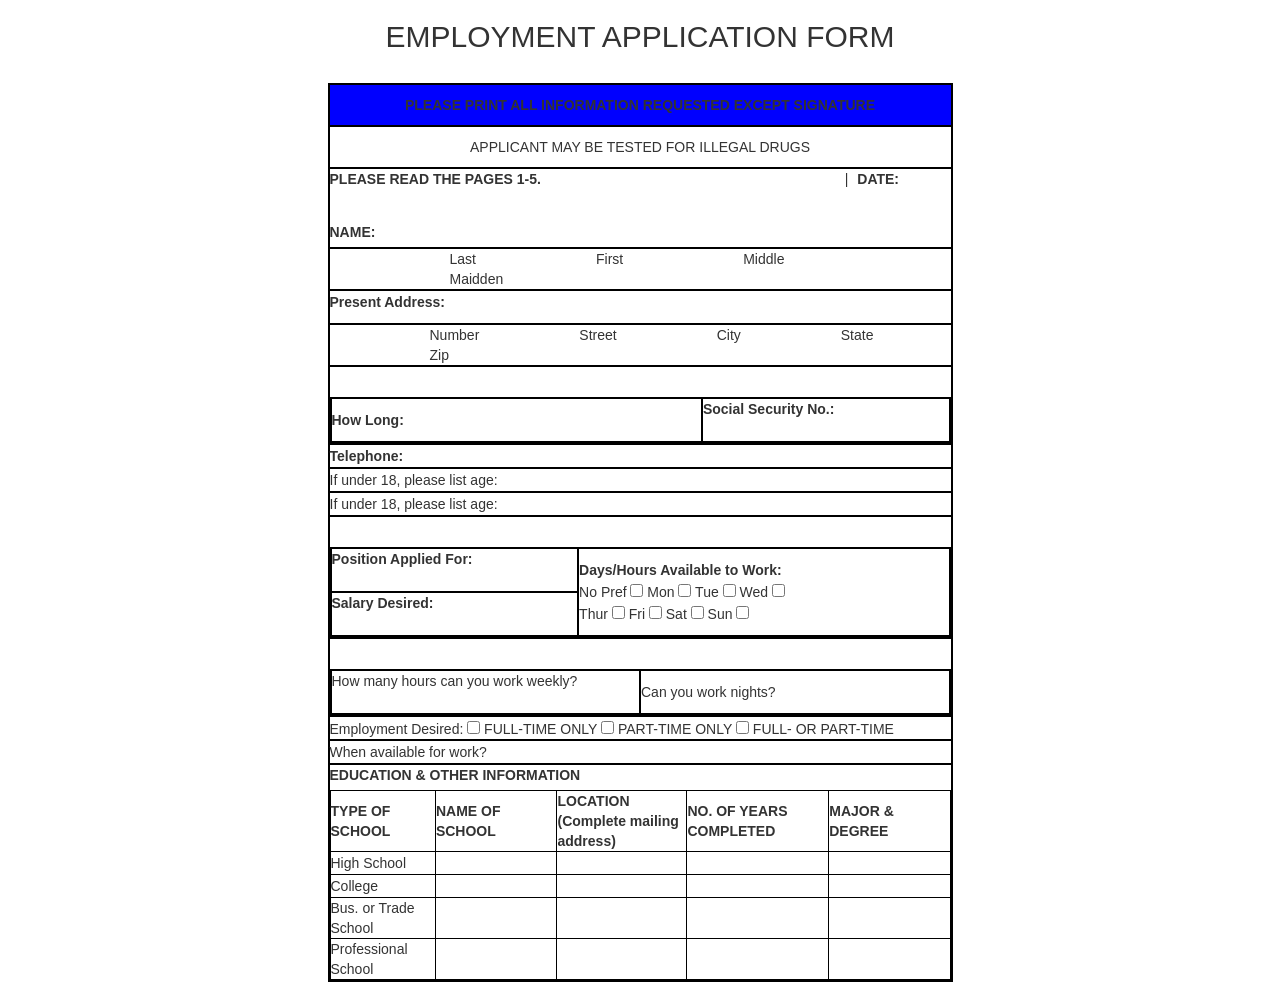
<file: lab3_3.html>
<!DOCTYPE html>
<html lang="en">
<head>
  <meta charset="UTF-8">
  <meta name="viewport" content="width=device-width, initial-scale=1.0">
  <title>Document</title>
  <link rel="stylesheet" href="https://maxcdn.bootstrapcdn.com/bootstrap/3.4.1/css/bootstrap.min.css"> 
  <script src="https://ajax.googleapis.com/ajax/libs/jquery/1.12.4/jquery.min.js"></script>
  <script src="https://maxcdn.bootstrapcdn.com/bootstrap/3.4.1/js/bootstrap.min.js"></script>

  <style>
    table {
      width: 50%;
      margin-top: 30px;
      border-collapse: collapse;
    }

    td {
      border: 2px solid black;
      
    }
    .ul1{
        padding: 0;
        margin: 0;
        list-style-type: none;
    }
    .ul1 li{
        float: left;
        margin: 120px;
        margin-top: 0;
        margin-bottom: 0;
        margin-right: 0;
    }
    .ul2{
        padding: 0;
        margin: 0;
        list-style-type: none;
    }
    .ul2 li{
        float: left;
        margin: 100px;
        margin-top: 0;
        margin-bottom: 0;
        margin-right: 0;
    }
    
  </style>
</head>
<body>
  <div class="container-fluid">
    <h2 style="text-align: center;">EMPLOYMENT APPLICATION FORM</h2>
    <center>
      <table class="main">
        <tr>
          <td class="" style="background-color: blue; font-weight: bold; text-align: center; padding: 10px;">
            PLEASE PRINT ALL INFORMATION REQUESTED EXCEPT SIGNATURE
          </td>
        </tr>
        <tr>
          <td class="" style="text-align: center; padding: 10px;">
            APPLICANT MAY BE TESTED FOR ILLEGAL DRUGS
          </td>
        </tr>
        <tr>
            <td style="padding: 0px;">
                <p>
                <strong>PLEASE READ THE PAGES 1-5.</strong>
                <span style="margin-left: 300px; margin-right: 5px;">|</span>
                <span style="font-weight: bold;">DATE:<input type="text" style="border: none; margin-left: 10px;"></span>
                </p>
                <label style="font-weight: bold;">NAME:</label>
                <input type="text" style="border: none; margin-left: 10px;">
            </td>
        </tr>
        <tr>
            <td>
                <ul  class="ul1">
                    <li >Last</li>
                    <li >First</li>
                    <li >Middle</li>
                    <li >Maidden</li>
                </ul>
            </td>
        </tr>
        <tr>
            <td>
                <p><strong>Present Address:</strong><input type="text" style="border: none;"></p>
            </td>
        </tr>
     <tr>
    <td>
        <ul class="ul2">
            <li>Number</li>
            <li>Street</li>
            <li>City</li>
            <li>State</li>
            <li>Zip</li>
        </ul>
    </td>
</tr>
<tr>
    <td>
        <table style="width:100%; border:none;">
            <tr>
                <td style="width:60%;">
                    <strong>How Long:</strong> <input type="text" style="border:none;">
                </td>
                <td style="width:40%;">
                    <strong>Social Security No.:</strong> <input type="text" style="border:none;">
                </td>
            </tr>
        </table>
    </td>
</tr>

<tr>
    <td>
        <strong>Telephone:</strong> <input type="text" style="border:none; width: 80%;">
    </td>
</tr>
<tr>
    <td>
        If under 18, please list age: <input type="text" style="border:none; width:100px;">
    </td>
</tr>
<tr>
    <td>
        If under 18, please list age: <input type="text" style="border:none; width:100px;">
    </td>
</tr>
<tr>
    <td>
        <table style="width:100%; border:none;">
            <tr>
                <td style="width:40%;">
                    <strong>Position Applied For:</strong> <input type="text" style="border:none;">
                </td>
                <td style="width:60%;" rowspan="2">
                    <strong>Days/Hours Available to Work:</strong><br>
                    No Pref <input type="checkbox"> Mon <input type="checkbox"> Tue <input type="checkbox"> Wed <input type="checkbox"><br>
                    Thur <input type="checkbox"> Fri <input type="checkbox"> Sat <input type="checkbox"> Sun <input type="checkbox">
                </td>
            </tr>
            <tr>
                <td>
                    <strong>Salary Desired:</strong> <input type="text" style="border:none;">
                </td>
            </tr>
        </table>
    </td>
</tr>
<tr>
    <td>
        <table style="width:100%; border:none;">
            <tr>
                <td style="width:50%;">
                    How many hours can you work weekly? <input type="text" style="border:none; width:60px;">
                </td>
                <td style="width:50%;">
                    Can you work nights? <input type="text" style="border:none; width:60px;">
                </td>
            </tr>
        </table>
    </td>
</tr>

<tr>
    <td>
        Employment Desired:
        <input type="checkbox"> FULL-TIME ONLY 
        <input type="checkbox"> PART-TIME ONLY 
        <input type="checkbox"> FULL- OR PART-TIME
    </td>
</tr>
<tr>
    <td>
        When available for work? <input type="text" style="border:none; width: 150px;">
    </td>
</tr>
<tr>
    <td>
        <strong>EDUCATION & OTHER INFORMATION</strong>
        <table style="width:100%; border:1px solid black; border-collapse:collapse; margin-top:5px;">
            <tr>
                <th style="border:1px solid black;">TYPE OF SCHOOL</th>
                <th style="border:1px solid black;">NAME OF SCHOOL</th>
                <th style="border:1px solid black;">LOCATION <br>(Complete mailing address)</th>
                <th style="border:1px solid black;">NO. OF YEARS COMPLETED</th>
                <th style="border:1px solid black;">MAJOR & DEGREE</th>
            </tr>
            <tr>
                <td style="border:1px solid black;">High School</td>
                <td style="border:1px solid black;"><input type="text" style="border:none; width:100%;"></td>
                <td style="border:1px solid black;"><input type="text" style="border:none; width:100%;"></td>
                <td style="border:1px solid black;"><input type="text" style="border:none; width:100%;"></td>
                <td style="border:1px solid black;"><input type="text" style="border:none; width:100%;"></td>
            </tr>
            <tr>
                <td style="border:1px solid black;">College</td>
                <td style="border:1px solid black;"><input type="text" style="border:none; width:100%;"></td>
                <td style="border:1px solid black;"><input type="text" style="border:none; width:100%;"></td>
                <td style="border:1px solid black;"><input type="text" style="border:none; width:100%;"></td>
                <td style="border:1px solid black;"><input type="text" style="border:none; width:100%;"></td>
            </tr>
            <tr>
                <td style="border:1px solid black;">Bus. or Trade School</td>
                <td style="border:1px solid black;"><input type="text" style="border:none; width:100%;"></td>
                <td style="border:1px solid black;"><input type="text" style="border:none; width:100%;"></td>
                <td style="border:1px solid black;"><input type="text" style="border:none; width:100%;"></td>
                <td style="border:1px solid black;"><input type="text" style="border:none; width:100%;"></td>
            </tr>
            <tr>
                <td style="border:1px solid black;">Professional School</td>
                <td style="border:1px solid black;"><input type="text" style="border:none; width:100%;"></td>
                <td style="border:1px solid black;"><input type="text" style="border:none; width:100%;"></td>
                <td style="border:1px solid black;"><input type="text" style="border:none; width:100%;"></td>
                <td style="border:1px solid black;"><input type="text" style="border:none; width:100%;"></td>
            </tr>
        </table>
    </td>
</tr>

      </table>
    </center>
  </div>
</body>
</html>
</file>
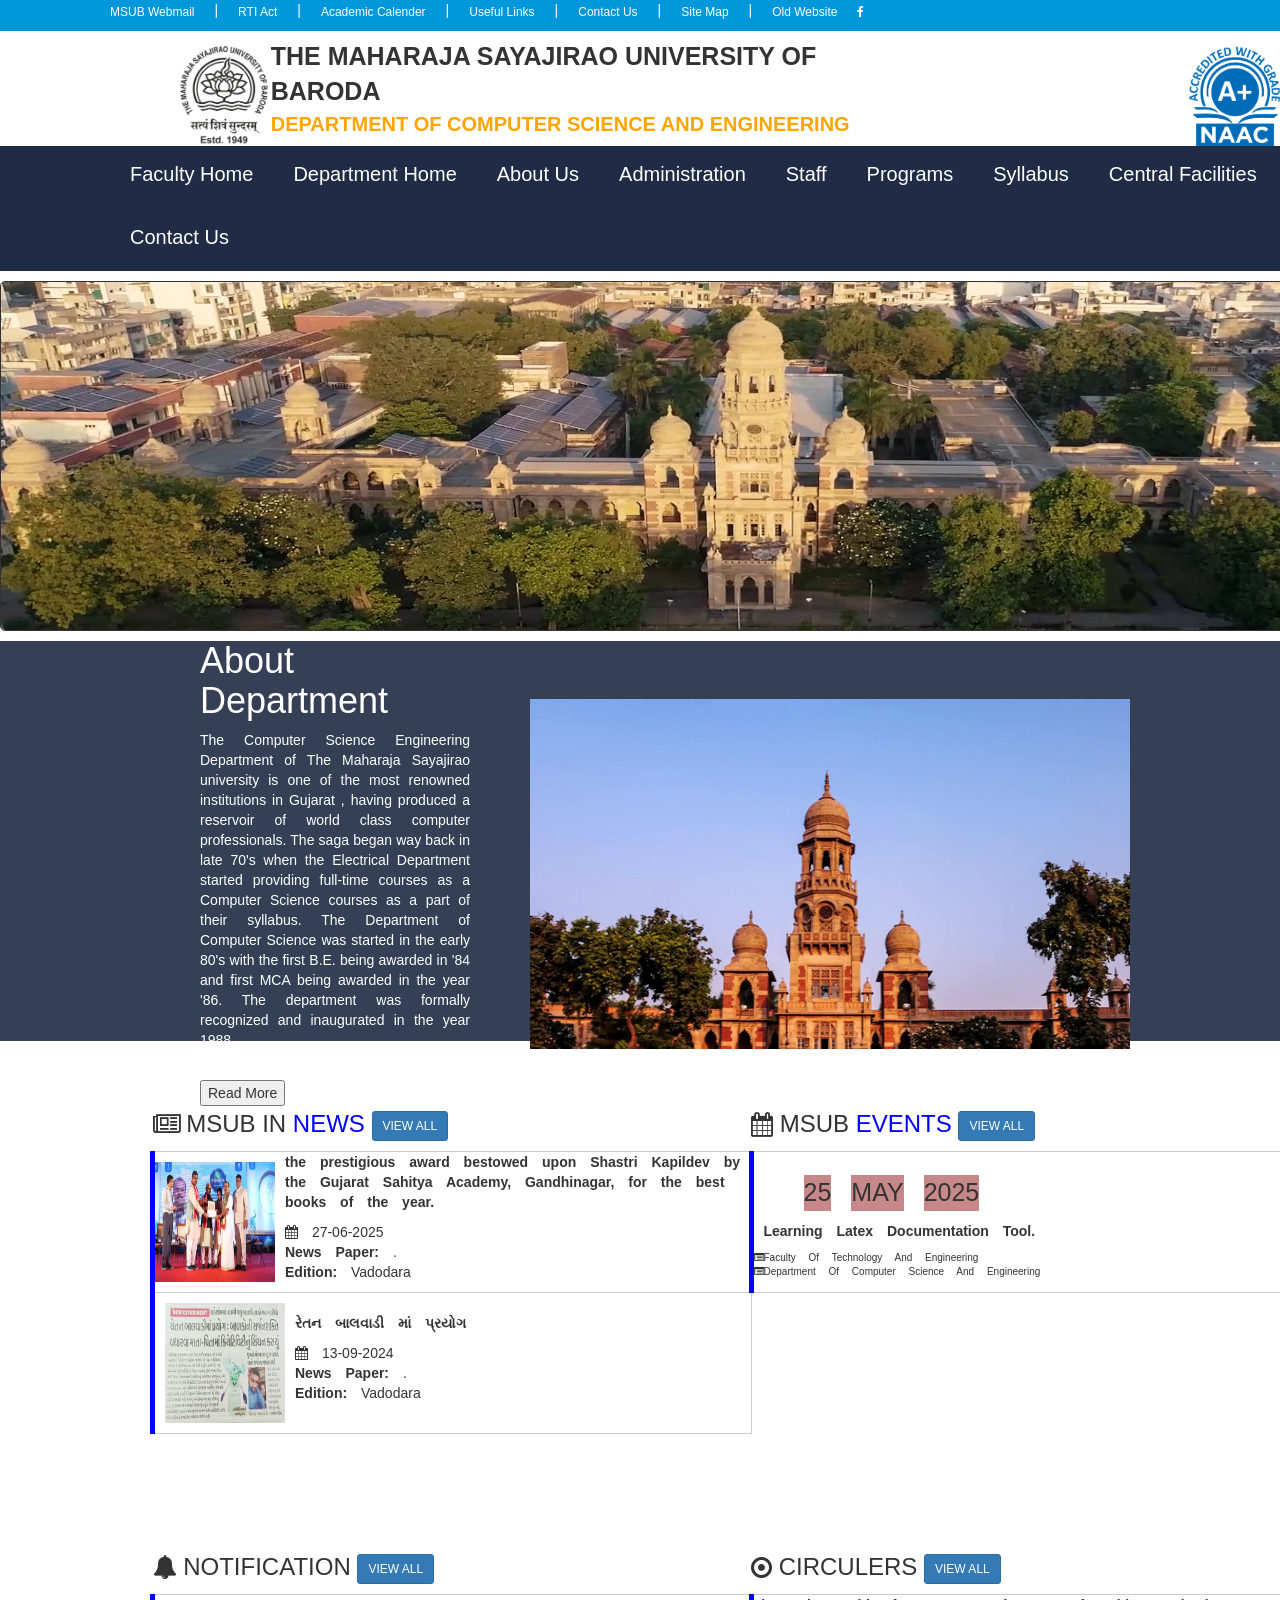
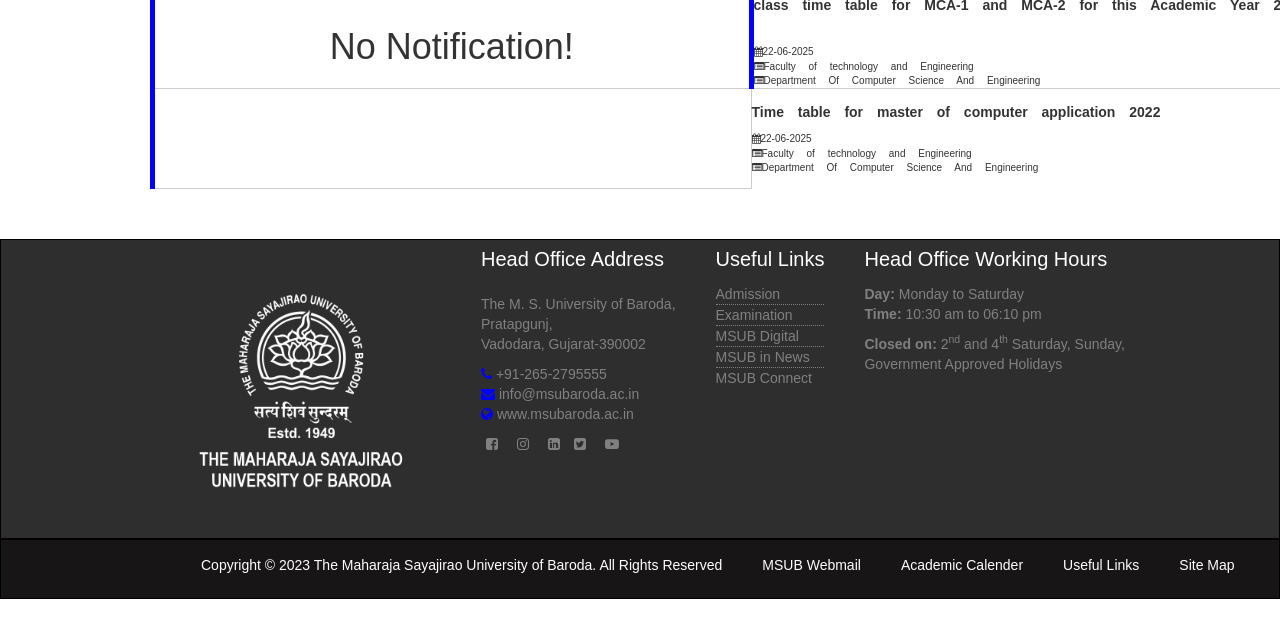
<file: msu.html>
<!DOCTYPE html>
<html lang="en">
<head>
    <meta charset="UTF-8">
    <meta name="viewport" content="width=device-width, initial-scale=1.0">
    <title>The Maharaja Sayajirao University Of Baroda</title>

    <style>
        
        .tab-1{
            margin-left: 100px;
            padding: 0;
            
            background-color:rgb(0,152,219);
        }
        .ul1{
            margin:0;
            padding: 0;
            list-style-type: none;
            
        }
        .ul2{
        
            margin:0;
            padding: 0;
            list-style-type: none;
            margin-left: 110px;    
            height: 40px;
        }
        .rb1{
          float: left;
          background-color: #c68888;
          margin: 10px;
          font-size:25px;
        }
        .ul2 li{
            float: left;
            margin:10px;
            margin-top: 0;
            
        }
        .ul2 li a{
            display: block;
            color: white;
            font-size: 20px;
            text-decoration: none;
            margin-top: 4px;
            padding: 10px 10px;
            width: 100%;
        }
        .ul2 li a:hover{
            
            background-color: #2a4889;
        }
        .ul1 li{
            float: left;
            margin:10px;
            margin-top: 0;
            
        }
        .ul1 li a{
            display: block;
            color: white;
            font-size: 12px;
            text-decoration: none;
            margin-top: 4px;
        }
        .i1{
            height: 100px;
        }
        .tbl-4{
            margin-top: 10px;
            margin-bottom: 10px;
        }
        .tbl-5{
            
            margin-left: 150px;
            margin-right: 150px;
            
        }
        
        
    </style>
    <link rel="stylesheet" href="https://maxcdn.bootstrapcdn.com/bootstrap/3.4.1/css/bootstrap.min.css"> 
<link rel="stylesheet" href="https://cdnjs.cloudflare.com/ajax/libs/font-awesome/6.7.2/css/all.min.css" integrity="sha512-Evv84Mr4kqVGRNSgIGL/F/aIDqQb7xQ2vcrdIwxfjThSH8CSR7PBEakCr51Ck+w+/U6swU2Im1vVX0SVk9ABhg==" crossorigin="anonymous" referrerpolicy="no-referrer" />
    <link rel="stylesheet" href="https://maxcdn.bootstrapcdn.com/font-awesome/4.7.0/css/font-awesome.min.css">

</head>

<body>
    <div style="background-color: rgb(0, 152, 219);">
    <table class="tab-1">
        <tr>
            
            <td>
            <ul class="ul1">
                <li ><a href="https://accounts.google.com/signin/v2/identifier?hd=msubaroda.ac.in&amp;flowEntry=AddSession&amp;flowName=GlifWebSignIn">MSUB Webmail</a></li>
                <li style="color: white;">|</li>
                <li ><a  href="https://msubaroda.ac.in/Rti">RTI Act</a></li>
                <li style="color: white;">|</li>
                <li><a href="https://msubaroda.ac.in/Academic_Calendar">Academic Calender</a></li>
                <li style="color: white;">|</li>
                <li><a href="https://msubaroda.ac.in/Useful_Links">Useful Links</a></li>
                <li style="color: white;">|</li>
                <li><a href="https://msubaroda.ac.in/Contact_Us">Contact Us</a></li>
                <li style="color: white;">|</li>
                <li><a href="https://msubaroda.ac.in/Site_Map">Site Map</a></li>
                <li style="color: white;">|</li>
                <li><a href="https://msubaroda.ac.in/old/">Old Website</a></li>
                <li style="color: white;"><a href="https://www.facebook.com/TheMSUBaroda/" target="_blank"><i class="fa fa-facebook text-white"></i></a>
            </ul>
            </td>
        </tr>
        <tr>
            
        </tr>
    </table>
    </div>
    <table >
        <tr>
            <td>
                <img src="msulogo412.png" class="i1" style="margin-top: 15px; margin-left: 180px;">
            </td>
            <td>
                <span style="font-size:25px; "><b>THE MAHARAJA SAYAJIRAO UNIVERSITY OF BARODA</b></span><br>
                <span style="font-size:20px; color: orange;"><b>DEPARTMENT OF COMPUTER SCIENCE AND ENGINEERING</b></span>
            </td>
            <td>
                <img src="NAAC.png" class="i1" style="margin-top: 15px; margin-left: 300px;">
            </td>
        </tr>
    </table>
    <div style="background-color: #202c45;">
    <table>
        <tr>
            <td>
                <ul class="ul2">
                    <li><a href="#">Faculty Home</a></li>
                    <li><a href="#">Department Home</a></li>
                    <li><a href="#">About Us</a></li>
                    <li><a href="#">Administration</a></li>
                    <li><a href="#">Staff</a></li>
                    <li><a href="#">Programs</a></li>
                    <li><a href="#">Syllabus</a></li>
                    <li><a href="#">Central Facilities</a></li>
                    <li><a href="#">Contact Us</a></li>
                </ul>
            </td>
        </tr>
    </table>
    </div>
    <table class="tbl-4">
        <tr>
            <td>
                <img src="techo-banner.png" height="350px" style="border:1px solid; border-radius: 5px;" width="1520px" >
            </td>
        </tr>
    </table>
    <div style="background-color: #202c45e6;  height: 400px;" >
    <table class="tbl-5" cellspacing="30px">
        <tr>
            <td >
                <div style="margin-right: 60px; margin-left: 50px;">
                <h1 style="color: white; margin-top: 0px;">About Department</h1>
                <p style="text-align: justify; color: white;">The Computer Science Engineering Department of The Maharaja Sayajirao university is one of the most renowned institutions in Gujarat , 
                    having produced a reservoir of world class computer professionals.
                     The saga began way back in late 70's when the Electrical Department started providing full-time courses as a Computer Science courses as a part of their syllabus.
                      The Department of Computer Science was started in the early 80's with the first B.E. being awarded in '84 and first MCA being awarded in the year '86.
                       The department was formally recognized and inaugurated in the year 1988.</p><br>
                       <button type="button">Read More</button>
                       </div>
            </td>
            <td>
                <div>
                <img src="techo-home.png" height="350px" width="600px" style="margin-top: 20px; margin-bottom: 20px; ">
                    </div>
            </td>
        </tr>
    </table>
    </div>
    
<table  style="margin-top: 50px; margin-left: 150px; width: 1200px;  " >
  <tr>
    
    <td style="width: 50%; ">
            <h3>
              <i class="fa fa-newspaper"></i> MSUB IN <span style="color: blue;">NEWS</span>
              <button class="btn btn-primary btn-sm ">VIEW ALL</button>
            </h3>
           
          </td>
          <td style="width: 50%;">
            <h3>
              <i class="fa fa-calendar"></i> MSUB <span style="color: blue;">EVENTS</span>
              <button class="btn btn-primary btn-sm ">VIEW ALL</button>
            </h3>
          </td>

      </tr>
      <tr>
          <td style="border: 1px solid #ccc; border-left: 5px solid blue; border-spacing: 10px;">
            <table >
              <tr>
                <td>
                  <img src="award.jpeg" height="120px" width="120px" style="margin-right: 10px;">
                </td>
                <td style="word-spacing: 10px;">
                  <p><strong>the prestigious award bestowed upon Shastri Kapildev by the Gujarat Sahitya Academy, Gandhinagar, for the best books of the year.</strong></p>
                  <p><i class="fa fa-calendar"></i> 27-06-2025<br>
                  <strong>News Paper:</strong> .<br>
                  <strong>Edition:</strong> Vadodara</p>
                </td>
              </tr>
            </table>
          </td>
          <td style="border: 1px solid #ccc; border-left: 5px solid blue; ">
            <table >
              <tr>
                
                <td style="word-spacing: 10px;">
                  <ul style="list-style-type: none; margin-bottom: 10px;">
                    <li class="rb1">25</li>
                    <li class="rb1">MAY</li>
                    <li class="rb1">2025</li>
                  </ul>
                  <br>
                  <p style="margin-left: 10px;"><strong>Learning Latex Documentation Tool.</strong></p>
                  
                  <ul style="list-style-type: none; margin: 0px; padding: 0px; ">
                    <li style="font-size: 10px; "><i class="fa fa-list-alt mr-5"></i>Faculty Of Technology And Engineering</li>
                    <li style="font-size: 10px;"><i class="fa fa-list-alt mr-5"></i>Department Of Computer Science And Engineering</li>

                  </ul>
                </td>
              </tr>
            </table>
          </td>
        </tr>


        
        <tr>
          <td style="border: 1px solid #ccc; padding: 10px; margin-top: 10px;border-left: 5px solid blue; border-spacing: 10px;">
            <table>
              <tr>
                <td>
                  <img src="award2.jpg" height="120px" width="120px" style="margin-right: 10px;">
                </td>
                <td style="word-spacing: 10px;">
                  <p><strong>રેતન બાલવાડી માં પ્રયોગ</strong></p>
                  <p><i class="fa fa-calendar"></i> 13-09-2024<br>
                  <strong>News Paper:</strong> .<br>
                  <strong>Edition:</strong> Vadodara</p>
                </td>
              </tr>
            </table>
          </td>
        </tr>
      </table>
    
<table  style="margin-top: 100px; margin-left: 150px; width: 1200px;  " >
  <tr>
    
    <td style="width: 50%; ">
            <h3>
              <i class="fa fa-bell text-gray-darkgray mr-10 "></i> NOTIFICATION
              <button class="btn btn-primary btn-sm ">VIEW ALL</button>
            </h3>
           
          </td>
          <td style="width: 50%;">
            <h3>
              <i class="fa fa-dot-circle-o text-gray-darkgray mr-10 "></i> CIRCULERS
              <button class="btn btn-primary btn-sm ">VIEW ALL</button>
            </h3>
          </td>

      </tr>
      <tr>
          <td style="border: 1px solid #ccc; border-left: 5px solid blue; border-spacing: 10px;">
            <center><h1>No Notification!</h1></center>
          </td>
          <td style="border: 1px solid #ccc; border-left: 5px solid blue; ">
            <table >
              <tr>
                
                <td style="word-spacing: 10px;">
                  <p><strong>class time table for MCA-1 and MCA-2 for this Academic Year 2025...</strong></p>
                  <br>
                  <ul style="list-style-type: none; margin: 0px; padding: 0px; list-style-position: outside; font-size: 10px;">
                    <li style="font-size: 10px; "><i class="fa fa-calendar mr-5"></i>22-06-2025</li>
                    <li style="font-size: 10px;"><i class="fa fa-list-alt mr-5"></i>Faculty of technology and Engineering</li>
                    <li style="font-size: 10px;"><i class="fa fa-list-alt mr-5"></i>Department Of Computer Science And Engineering</li>

                  </ul>
                </td>
              </tr>
            </table>
          </td>
        </tr>


        
        <tr>
          <td style="border: 1px solid #ccc; padding: 10px; margin-top: 10px;border-left: 5px solid blue; border-spacing: 10px; height: 100px; width: 100px;">
            <table>
              <tr>
                <td>

                </td>
              </tr>
            </table>
          </td>
          <td>
            <table>
              <tr>
                
                <td style="word-spacing: 10px;">
                  <p><strong>Time table for master of computer application 2022</strong></p>
                  <ul style="list-style-type: none; margin: 0px; padding: 0px; ">
                    <li style="font-size: 10px; "><i class="fa fa-calendar mr-5"></i>22-06-2025</li>
                    <li style="font-size: 10px;"><i class="fa fa-list-alt mr-5"></i>Faculty of technology and Engineering</li>
                    <li style="font-size: 10px;"><i class="fa fa-list-alt mr-5"></i>Department Of Computer Science And Engineering</li>

                  </ul>
                </td>
              </tr>
            </table>
          </td>
        </tr>
      </table>
    <div style="background-color: rgb(47, 46, 46); height: 300px; width: 100%; border: 1px solid black; margin-top: 50px;">
      <table style="margin-left: 160px; margin-right: 100px; margin-top:5px; color: white; padding: 40px 0px; ">
        <tr>
          <td style="height: 100%; vertical-align: top;">
            <img style="height: 250px; width: 280px; margin-top: 20px;" src="msu1.png" >
          </td>
          <td style="vertical-align: top;">
       <ul style="list-style-type: none; ">
      <li style="font-size: 20px; margin-bottom: 10px; margin-top: 0; display: inline-block;">Head Office Address</li>
      <li style="margin-top: 10px; color: #808080;">The M. S. University of Baroda,</li>
      <li style="color: #808080;">Pratapgunj,</li>
      <li style="color: #808080;">Vadodara, Gujarat-390002</li>
      <li style="margin-top: 10px; color: #808080;"><i class="fa fa-phone" style="color: blue;"></i> +91-265-2795555</li>
      <li style="color: #808080;"><i class="fa fa-envelope " style="color: blue;"></i> info@msubaroda.ac.in</li>
      <li style="color: #808080;"><i class="fa fa-globe" style="color: blue;"></i> www.msubaroda.ac.in</li>
      <li style="margin-top: 10px; ">
        <i class="fa fa-facebook-square" style="margin-right: 10px; color: #808080;margin-left: 5px;"></i>
        <i class="fa fa-instagram" style="margin-right: 10px; color: #808080;margin-left: 5px;"></i>
        <i class="fa fa-linkedin-square" style="margin-right: 10px; color: #808080; margin-left: 5px; margin-left: 5px;"></i>
        <i class="fa fa-twitter-square" style="margin-right: 10px; color: #808080;"></i>
        <i class="fa fa-youtube-play" style="color: #808080; margin-left: 5px;"></i>
      </li>
    </ul>
</td>
   <td style="vertical-align: top;">
        <ul style="list-style-type: none;">
          <li style="font-size: 20px; margin-bottom: 10px; margin-top: 0;">Useful Links</li>
          <li style="color: #808080;">Admission</li>
          <li style="border-bottom: 1px dotted gray;"></li>
          <li style="color: #808080;">Examination</li>
          <li style="border-bottom: 1px dotted gray;"></li>
          <li style="color: #808080;">MSUB Digital</li>
          <li style="border-bottom: 1px dotted gray;"></li>
          <li style="color: #808080;">MSUB in News</li>
          <li style="border-bottom: 1px dotted gray;"></li>
          <li style="color: #808080;">MSUB Connect</li>
        </ul>
      </td>
<td style="vertical-align: top;">
    <ul style="list-style-type: none; ">
      <li style="font-size: 20px; margin-bottom: 10px; margin-top: 0;">Head Office Working Hours</li>
      <li style="color: #808080;"><strong>Day:</strong> Monday to Saturday</li>
      <li style="color: #808080;"><strong>Time:</strong> 10:30 am to 06:10 pm</li>
      <li style="margin-top: 10px; color: #808080;"><strong>Closed on:</strong> 2<sup>nd</sup> and 4<sup>th</sup> Saturday, Sunday, <br>Government Approved Holidays</li>
    </ul>

</td>


        </tr>
      </table>
    </div>
    <div style="background-color: rgb(23, 21, 21); height: 60px; width: 100%; border: 1px solid black; margin-top: 0px;">
      <ul style="list-style-type: none; margin-top: 15px; margin-left: 140px;">
        <li style="float: left; margin: 20px;margin-top: 0px;"><a href="" style="text-decoration: none; color: white;">Copyright © 2023 The Maharaja Sayajirao University of Baroda. All Rights Reserved</a></li>
        <li style="float: left;margin: 20px; margin-top: 0px;"><a href="" style="text-decoration: none; color: white;">MSUB Webmail</a></li>
        <li style="float: left;margin: 20px;margin-top: 0px;"><a href="" style="text-decoration: none; color: white;">Academic Calender</a></li>
        <li style="float: left;margin: 20px;margin-top: 0px;"><a href="" style="text-decoration: none; color: white;">Useful Links</a></li>
        <li style="float: left;margin: 20px;margin-top: 0px;"><a href="" style="text-decoration: none; color: white;">Site Map</a></li>
        <li style="float: left;margin: 20px;margin-top: 0px;"><a href="" style="text-decoration: none; color: white;">Contact Us</a></li>
      </ul>
    </div>

    <script src="https://ajax.googleapis.com/ajax/libs/jquery/1.12.4/jquery.min.js"></script>
<script src="https://maxcdn.bootstrapcdn.com/bootstrap/3.4.1/js/bootstrap.min.js"></script>

</body>
</html>
</file>
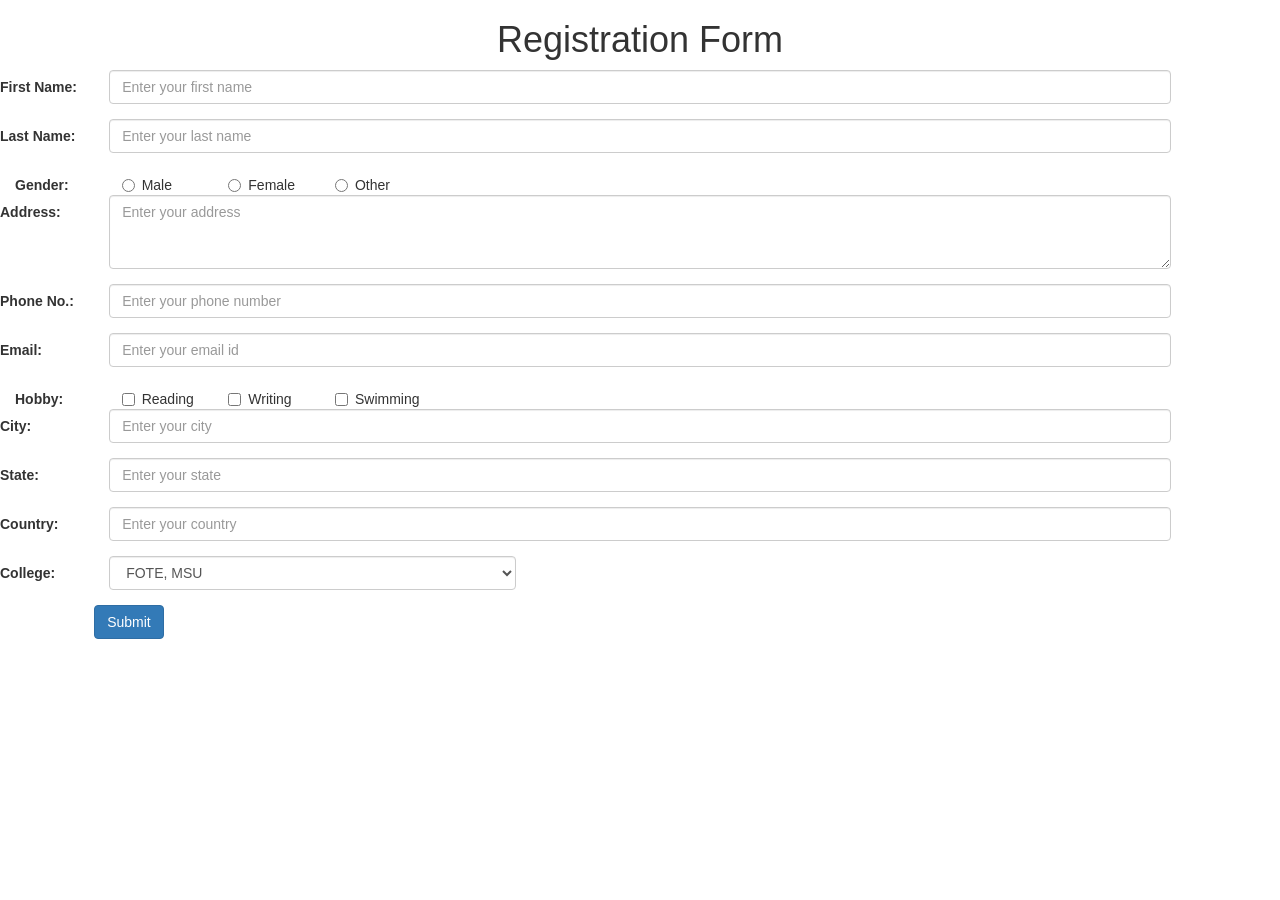
<file: Registration.html>
<!DOCTYPE html>
<html lang="en">
<head>
  <meta charset="UTF-8" />
  <meta name="viewport" content="width=device-width, initial-scale=1.0"/>
  <title>Registration Form</title>
  <link rel="stylesheet" href="https://maxcdn.bootstrapcdn.com/bootstrap/3.4.1/css/bootstrap.min.css"/>
  <script src="https://ajax.googleapis.com/ajax/libs/jquery/1.12.4/jquery.min.js"></script>
  <script src="https://maxcdn.bootstrapcdn.com/bootstrap/3.4.1/js/bootstrap.min.js"></script>

  <style>
    #result {
      margin-top: 30px;
      border: 1px solid #ccc;
      padding: 20px;
      display: none;
    }
  </style>

  <script>
    function validateAndDisplay(event) {
      event.preventDefault(); // prevent form from submitting

      // Getting values
      var fname = document.getElementById("fname").value.trim();
      var lname = document.getElementById("lname").value.trim();
      var genderElems = document.getElementsByName("gender");
      var address = document.getElementById("address").value.trim();
      var phone = document.getElementById("phone").value.trim();
      var email = document.getElementById("email").value.trim();
      var city = document.getElementById("city").value.trim();
      var state = document.getElementById("state").value.trim();
      var country = document.getElementById("country").value.trim();
      var college = document.getElementById("college").value;

      // Gender selection
      var gender = "";
      for (var i = 0; i < genderElems.length; i++) {
        if (genderElems[i].checked) {
          gender = genderElems[i].value;
          break;
        }
      }

      // Hobbies
      var hobbies = [];
      if (document.getElementById("hobby1").checked) hobbies.push("Reading");
      if (document.getElementById("hobby2").checked) hobbies.push("Writing");
      if (document.getElementById("hobby3").checked) hobbies.push("Swimming");

      // Validations
      if (fname === "" || lname === "" || gender === "" || address === "" || phone === "" || email === "" || city === "" || state === "" || country === "") {
        alert("Please fill in all fields.");
        return;
      }
      var phonelen=phone.length;
      if (phonelen !== 10) {
        alert("Phone number must be 10 digits.");
        return;
      }
      var abs=email.indexOf('@');
      var dot=email.lastIndexOf('.');
      if (abs < 1 || dot <= abs + 2 || dot + 2 >= email.length) {
        alert("Invalid email format.");
        return;
      }
      

      document.getElementById("result").style.display = "block";
      document.getElementById("result").innerHTML = `
        <h3>Submitted Information</h3>
        <p><strong>First Name:</strong> ${fname}</p>
        <p><strong>Last Name:</strong> ${lname}</p>
        <p><strong>Gender:</strong> ${gender}</p>
        <p><strong>Address:</strong> ${address}</p>
        <p><strong>Phone No:</strong> ${phone}</p>
        <p><strong>Email:</strong> ${email}</p>
        <p><strong>Hobbies:</strong> ${hobbies.join(", ")}</p>
        <p><strong>City:</strong> ${city}</p>
        <p><strong>State:</strong> ${state}</p>
        <p><strong>Country:</strong> ${country}</p>
        <p><strong>College:</strong> ${document.querySelector('#college option:checked').text}</p>
      `;
    }
  </script>
</head>
<body>
<div class="container-fluid">
  <div class="row">
    <div class="col-lg-12">
      <h1 style="text-align: center;">Registration Form</h1>
    </div>
  </div>
  <form class="form-horizontal" onsubmit="validateAndDisplay(event)">
    <div class="form-group">
      <div class="row">
        <div class="col-lg-1">
          <label class="control-label">First Name:</label>
        </div>
        <div class="col-lg-10">
          <input type="text" id="fname" class="form-control" placeholder="Enter your first name">
        </div>
      </div>
    </div>

    <div class="form-group">
      <div class="row">
        <div class="col-lg-1">
          <label class="control-label">Last Name:</label>
        </div>
        <div class="col-lg-10">
          <input type="text" id="lname" class="form-control" placeholder="Enter your last name">
        </div>
      </div>
    </div>

    <div class="row">
      <div class="col-lg-1">
        <label class="control-label">Gender:</label>
      </div>
      <div class="col-lg-1">
        <div class="radio">
          <label><input type="radio" name="gender" value="Male">Male</label>
        </div>
      </div>
      <div class="col-lg-1">
        <div class="radio">
          <label><input type="radio" name="gender" value="Female">Female</label>
        </div>
      </div>
      <div class="col-lg-1">
        <div class="radio">
          <label><input type="radio" name="gender" value="Other">Other</label>
        </div>
      </div>
    </div>

    <div class="form-group">
      <div class="row">
        <div class="col-lg-1">
          <label class="control-label">Address:</label>
        </div>
        <div class="col-lg-10">
          <textarea id="address" class="form-control" rows="3" placeholder="Enter your address"></textarea>
        </div>
      </div>
    </div>

    <div class="form-group">
      <div class="row">
        <div class="col-lg-1">
          <label class="control-label">Phone No.:</label>
        </div>
        <div class="col-lg-10">
          <input type="text" id="phone" class="form-control" placeholder="Enter your phone number">
        </div>
      </div>
    </div>

    <div class="form-group">
      <div class="row">
        <div class="col-lg-1">
          <label class="control-label">Email:</label>
        </div>
        <div class="col-lg-10">
          <input type="email" id="email" class="form-control" placeholder="Enter your email id">
        </div>
      </div>
    </div>

    <div class="row">
      <div class="col-lg-1">
        <label class="control-label">Hobby:</label>
      </div>
      <div class="col-lg-1">
        <div class="checkbox">
          <label><input type="checkbox" id="hobby1">Reading</label>
        </div>
      </div>
      <div class="col-lg-1">
        <div class="checkbox">
          <label><input type="checkbox" id="hobby2">Writing</label>
        </div>
      </div>
      <div class="col-lg-1">
        <div class="checkbox">
          <label><input type="checkbox" id="hobby3">Swimming</label>
        </div>
      </div>
    </div>

    <div class="form-group">
      <div class="row">
        <div class="col-lg-1">
          <label class="control-label">City:</label>
        </div>
        <div class="col-lg-10">
          <input type="text" id="city" class="form-control" placeholder="Enter your city">
        </div>
      </div>
    </div>

    <div class="form-group">
      <div class="row">
        <div class="col-lg-1">
          <label class="control-label">State:</label>
        </div>
        <div class="col-lg-10">
          <input type="text" id="state" class="form-control" placeholder="Enter your state">
        </div>
      </div>
    </div>

    <div class="form-group">
      <div class="row">
        <div class="col-lg-1">
          <label class="control-label">Country:</label>
        </div>
        <div class="col-lg-10">
          <input type="text" id="country" class="form-control" placeholder="Enter your country">
        </div>
      </div>
    </div>

    <div class="form-group">
      <div class="row">
        <div class="col-lg-1">
          <label class="control-label">College:</label>
        </div>
        <div class="col-lg-4">
          <select class="form-control" id="college">
            <option value="1">FOTE, MSU</option>
            <option value="2">IIT BOMBAY</option>
            <option value="3">IIT MADRAS</option>
            <option value="4">IIT KHARAGPUR</option>
          </select>
        </div>
      </div>
    </div>

    <div class="form-group">
      <div class="row">
        <button type="submit" class="btn btn-primary col-lg-offset-1">Submit</button>
      </div>
    </div>
  </form>

  <div id="result"></div>
</div>
</body>
</html>
</file>
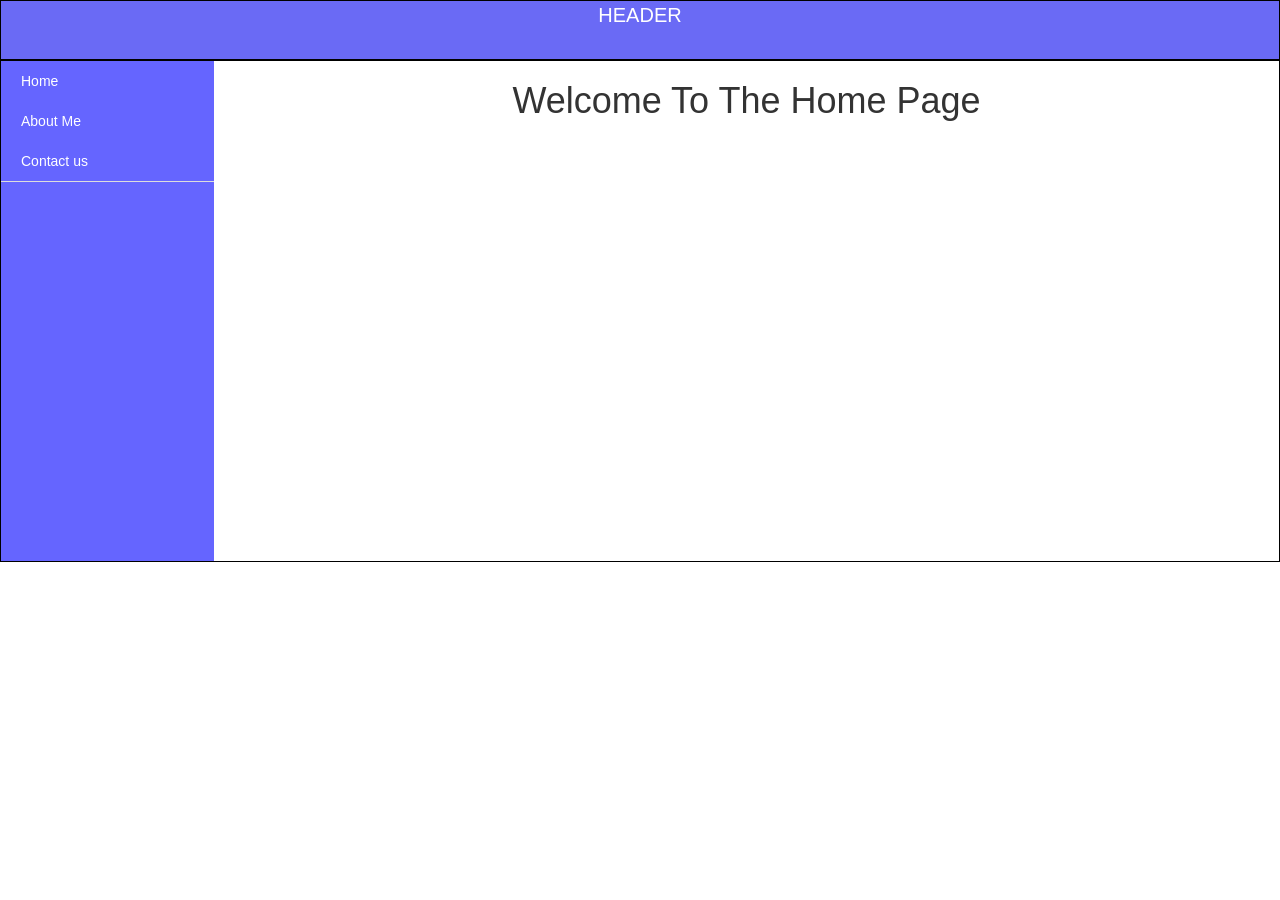
<file: static.html>
<!DOCTYPE html>
<html lang="en">
<head>
    <meta charset="UTF-8">
    <meta name="viewport" content="width=device-width, initial-scale=1.0">
    <title>Document</title>
    <link rel="stylesheet" href="https://maxcdn.bootstrapcdn.com/bootstrap/3.4.1/css/bootstrap.min.css">
    <script src="https://ajax.googleapis.com/ajax/libs/jquery/1.12.4/jquery.min.js"></script>
    <script src="https://maxcdn.bootstrapcdn.com/bootstrap/3.4.1/js/bootstrap.min.js"></script>
    <style>
        .c1{
    width: 100%;
    height: 60px;
    background-color: rgb(106, 106, 245);
    color: white;
    font-size: 20px;
    border: 1px black solid;
    
}
.c2 a{
    display: block;
    padding: 10px 20px;
}
        .c2 ul li a:hover{
            background-color: black;
        }
    </style>
</head>
<body>
    <div class="container-fluid">
        <div class="row">
            <div class="col-lg-12 c1" >
                <p style="text-align: center;">HEADER</p>
            </div>
        </div>
        <div class="row c2" style="border: 1px solid black;" >
            <div class="col-lg-2 " style="height: 500px;  background-color: rgb(101, 101, 255); color: white; margin: 0; padding: 0;">
                <nav class="nav nav-tabs">
                <ul style="list-style-type: none; padding: 0; margin: 0;" >
                    <li class="active"><a data-toggle="tab" href="#home" style="text-decoration: none; color: white; display: block;">Home</a></li>
                    <li><a href="#About_me" data-toggle="tab" style="text-decoration: none;color: white; display: block;">About Me</a></li>
                    <li><a href="#contact_us" data-toggle="tab" style="text-decoration: none; color: white; display: block;">Contact us</a></li>
                </ul>
                </nav>
            </div>
            <div class="col-lg-10 " style="height: 500px;" id="display">
                <div class="tab-content">
                <div id="home" class="tab-pane  active">
                    <h1 style="text-align:center">Welcome To The Home Page</h1>
                </div>
                <div id="About_me" class="tab-pane fade">
                    <h1 style="text-align:center">My name is Afzal Surti</h1>
                </div>
                <div id="contact_us" class="tab-pane fade">
                    <h1 style="text-align:center">Phone no:1111111111</h1>
                    <h1 style="text-align:center">Email:surtiafzal35@gmail.com</h1>
                </div>
                </div>
            </div>
        </div>
    </div>
</body>
</html>
</file>
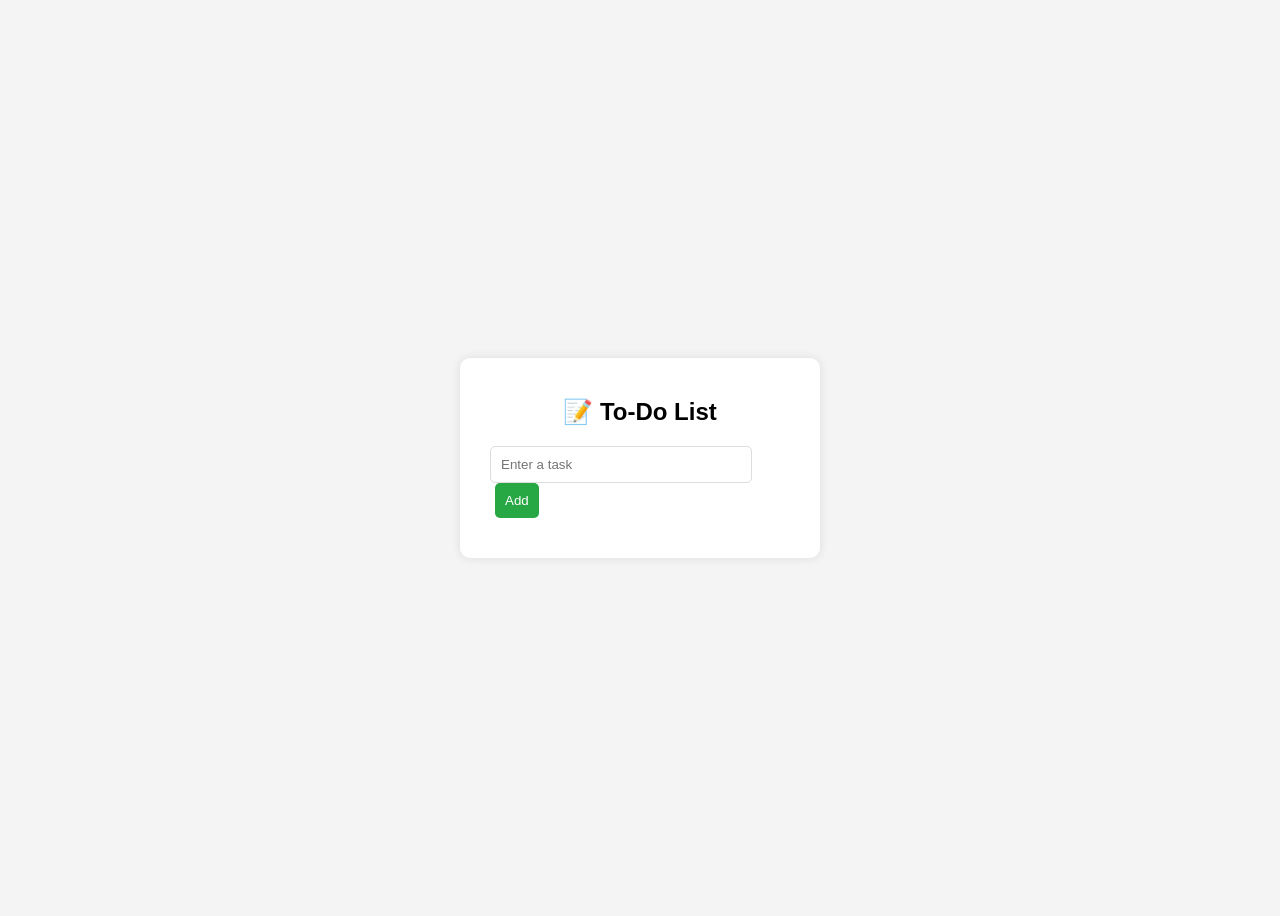
<file: todolist.html>
<!DOCTYPE html>
<html lang="en">
<head>
  <meta charset="UTF-8">
  <title>Simple To-Do List</title>
  <style>
    body {
      font-family: Arial, sans-serif;
      background: #f4f4f4;
      display: flex;
      justify-content: center;
      align-items: center;
      height: 100vh;
    }
    #todo-container {
      background: white;
      padding: 20px 30px;
      border-radius: 10px;
      box-shadow: 0 0 10px rgba(0,0,0,0.1);
      width: 300px;
    }
    h2 {
      text-align: center;
      margin-bottom: 20px;
    }
    input[type="text"] {
      width: 80%;
      padding: 10px;
      border: 1px solid #ddd;
      border-radius: 5px;
    }
    button {
      padding: 10px;
      margin-left: 5px;
      border: none;
      background-color: #28a745;
      color: white;
      border-radius: 5px;
      cursor: pointer;
    }
    ul {
      list-style-type: none;
      padding: 0;
      margin-top: 20px;
    }
    li {
      padding: 10px;
      background: #f9f9f9;
      margin-bottom: 10px;
      border-radius: 5px;
      display: flex;
      justify-content: space-between;
      align-items: center;
    }
    li.done {
      text-decoration: line-through;
      color: gray;
    }
    .delete-btn {
      background-color: red;
      border: none;
      color: white;
      padding: 5px 8px;
      border-radius: 3px;
      cursor: pointer;
    }
  </style>
</head>
<body>

  <div id="todo-container">
    <h2>📝 To-Do List</h2>
    <input type="text" id="task-input" placeholder="Enter a task">
    <button onclick="addTask()">Add</button>
  
    <ul id="task-list"></ul>
  </div>

  <script>
    function addTask() {
      const input = document.getElementById("task-input");
      const taskText = input.value.trim();
      if (taskText === "") return;

      const li = document.createElement("li");

      li.innerHTML = `
        <span onclick="toggleDone(this)">${taskText}</span>
        <button class="delete-btn" onclick="deleteTask(this)">X</button>
      `;

      document.getElementById("task-list").appendChild(li);
      input.value = "";
    }

    function deleteTask(button) {
      const li = button.parentElement;
      li.remove();
    }

    function toggleDone(span) {
      span.parentElement.classList.toggle("done");
    }
  </script>

</body>
</html>
</file>
<file: todo-app/public/assets/css/styles.css>
body {
  background-color: #f6f7fb;
}

.list-group-item.completed .task-title {
  text-decoration: line-through;
  color: #6c757d;
}

.task-actions button + button {
  margin-left: 0.5rem;
}
</file>
